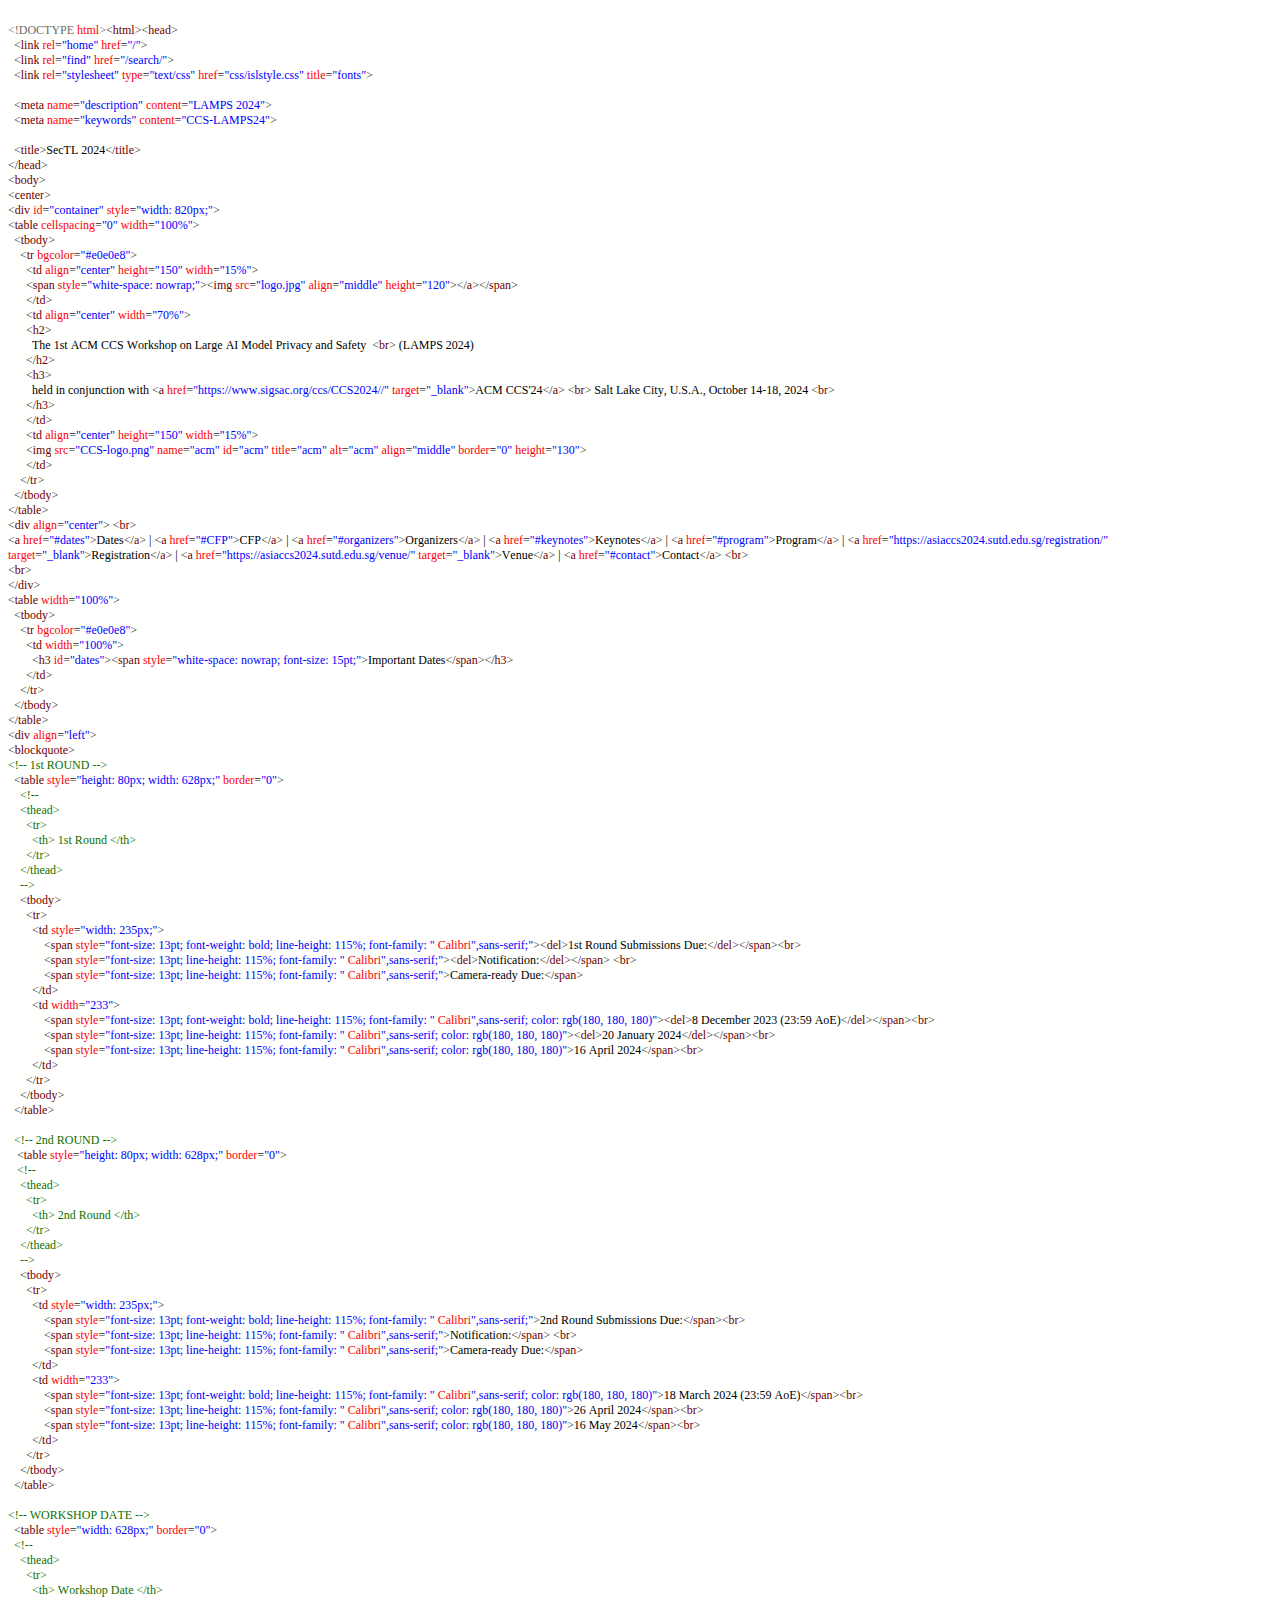
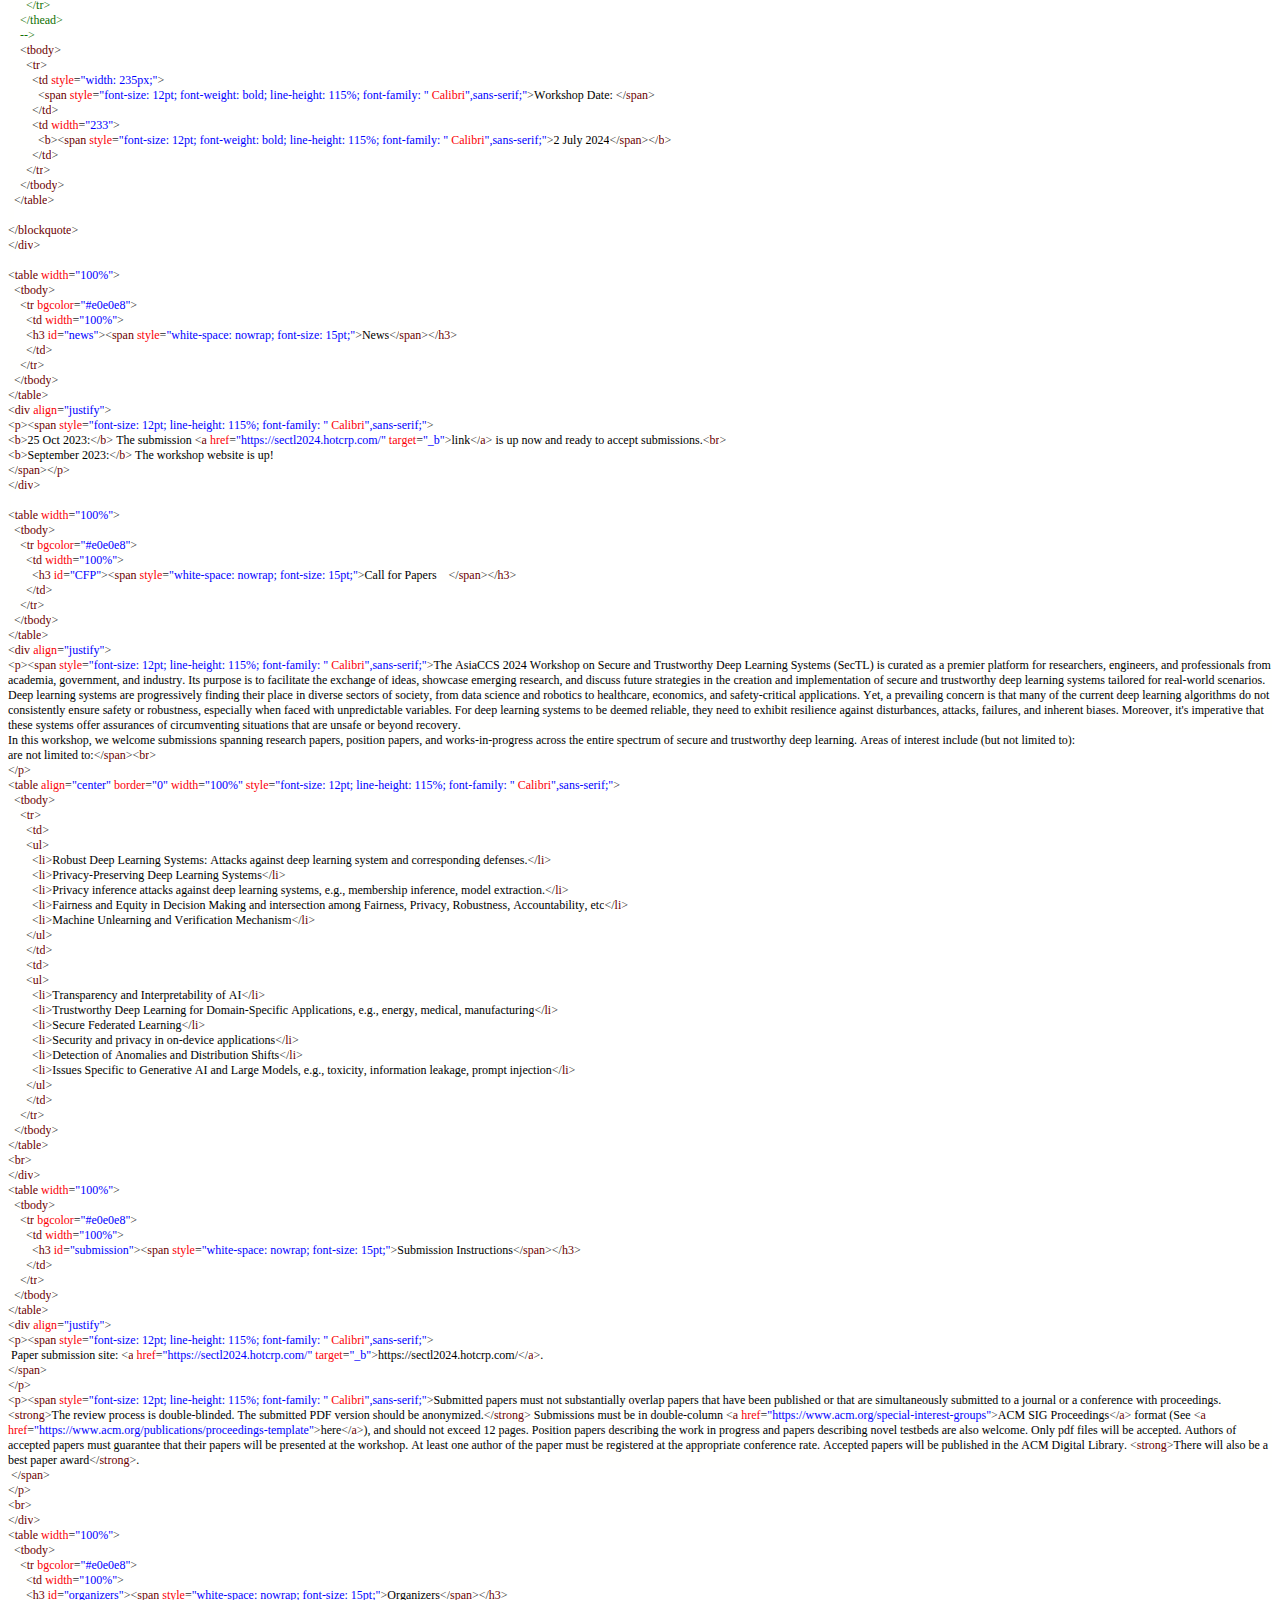
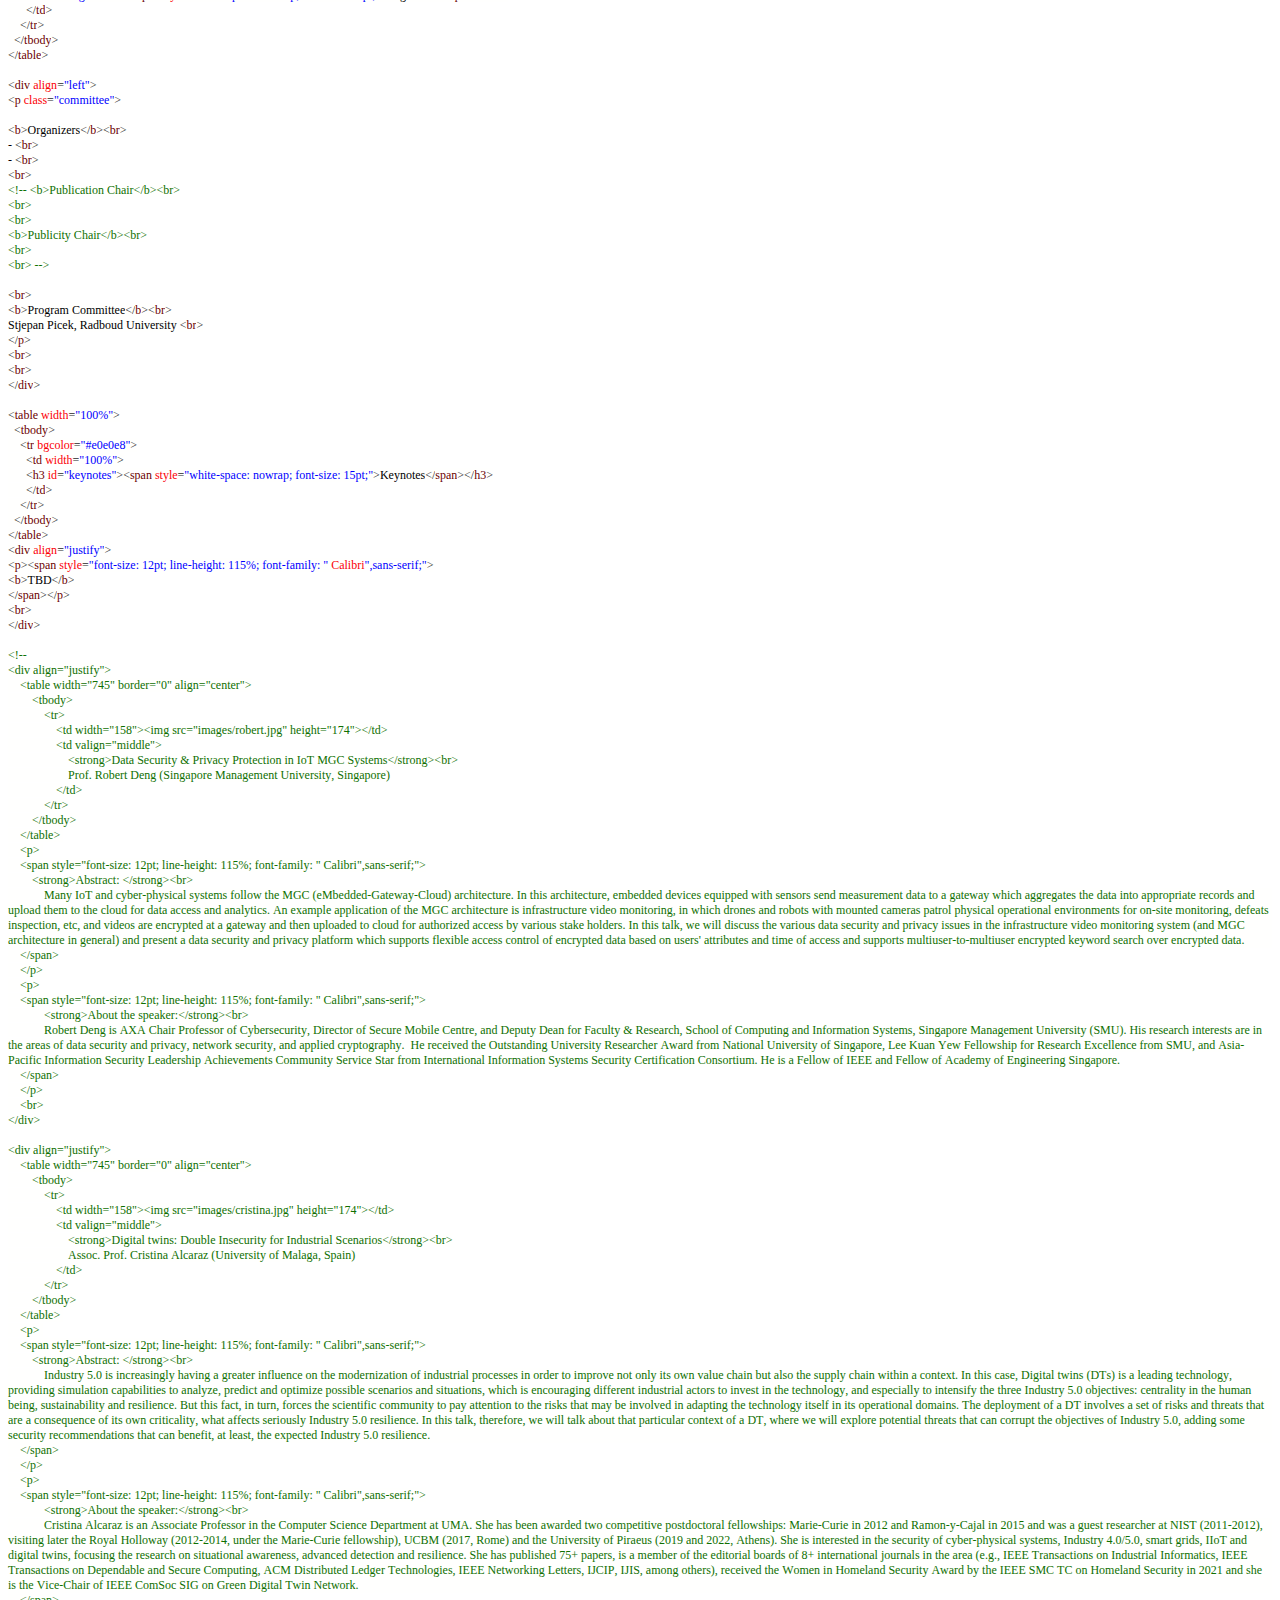
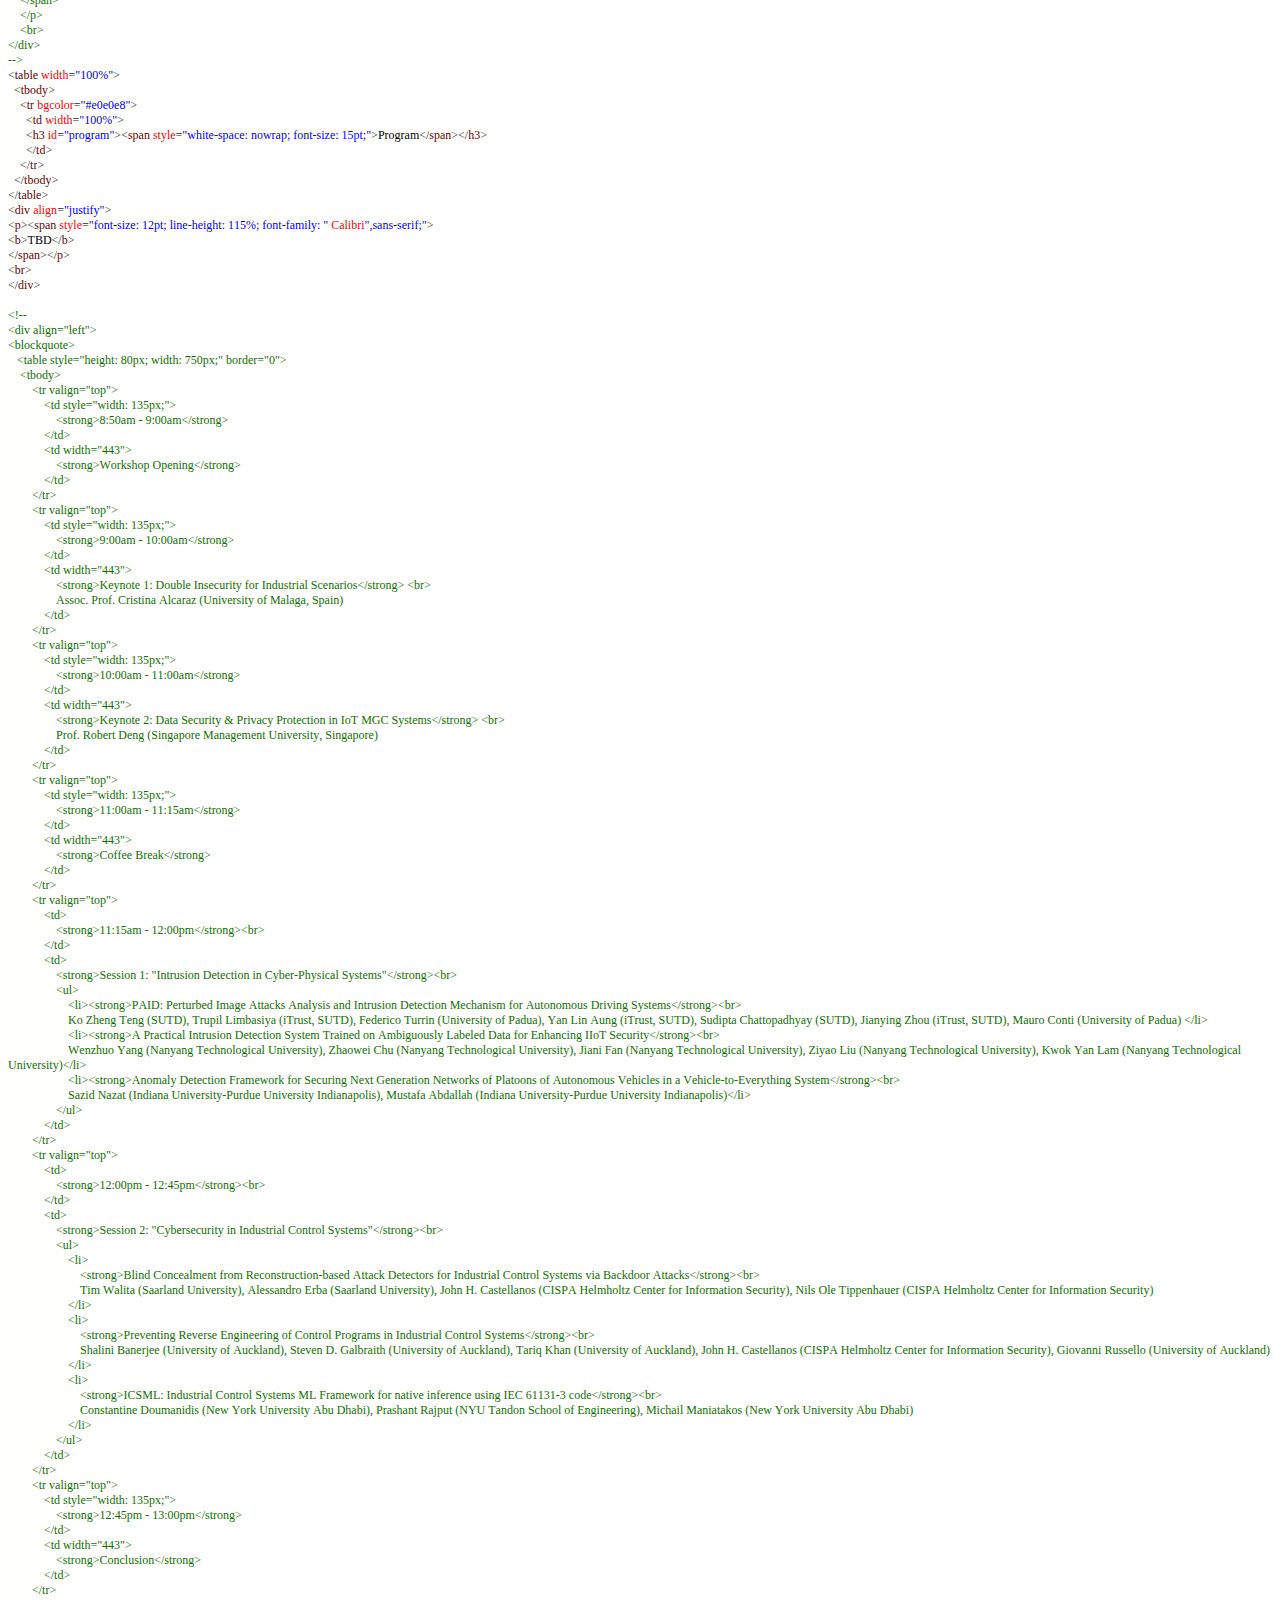
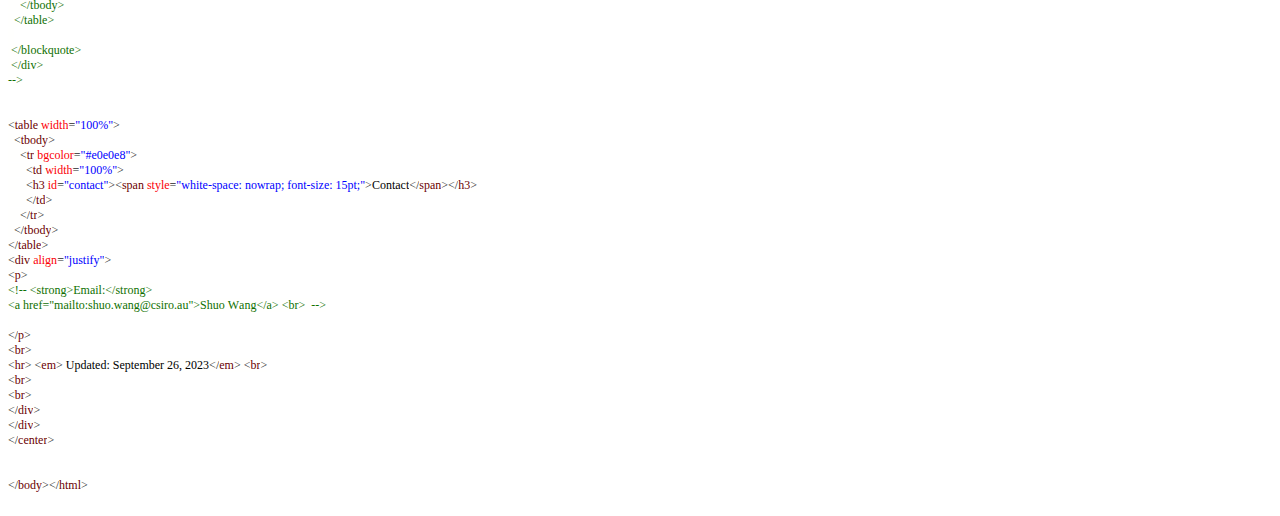
<file: index.html>
<!DOCTYPE html PUBLIC "-//W3C//DTD HTML 4.01//EN" "http://www.w3.org/TR/html4/strict.dtd">
<html>
<head>
  <meta http-equiv="Content-Type" content="text/html; charset=utf-8">
  <meta http-equiv="Content-Style-Type" content="text/css">
  <title></title>
  <meta name="Generator" content="Cocoa HTML Writer">
  <meta name="CocoaVersion" content="2487.5">
  <style type="text/css">
    p.p1 {margin: 0.0px 0.0px 0.0px 0.0px; font: 12.0px Menlo; -webkit-text-stroke: #000000; min-height: 14.0px}
    p.p2 {margin: 0.0px 0.0px 0.0px 0.0px; font: 12.0px Menlo; color: #6d6d6d; -webkit-text-stroke: #6d6d6d}
    p.p3 {margin: 0.0px 0.0px 0.0px 0.0px; font: 12.0px Menlo; color: #0000ff; -webkit-text-stroke: #0000ff}
    p.p4 {margin: 0.0px 0.0px 0.0px 0.0px; font: 12.0px Menlo; -webkit-text-stroke: #000000}
    p.p5 {margin: 0.0px 0.0px 0.0px 0.0px; font: 12.0px Menlo; color: #6b0001; -webkit-text-stroke: #6b0001}
    p.p6 {margin: 0.0px 0.0px 0.0px 0.0px; font: 12.0px Menlo; color: #fb0007; -webkit-text-stroke: #fb0007}
    p.p7 {margin: 0.0px 0.0px 0.0px 0.0px; font: 12.0px Menlo; color: #0f7001; -webkit-text-stroke: #0f7001}
    p.p8 {margin: 0.0px 0.0px 0.0px 0.0px; font: 12.0px Menlo; color: #2a2a2a; -webkit-text-stroke: #2a2a2a}
    p.p9 {margin: 0.0px 0.0px 0.0px 0.0px; font: 12.0px Menlo; -webkit-text-stroke: #000000; background-color: #fffffe}
    p.p10 {margin: 0.0px 0.0px 0.0px 0.0px; font: 12.0px Menlo; color: #0f7001; -webkit-text-stroke: #0f7001; background-color: #fffffe}
    p.p11 {margin: 0.0px 0.0px 0.0px 0.0px; font: 12.0px Menlo; color: #0f7001; -webkit-text-stroke: #0f7001; min-height: 14.0px}
    span.s1 {font-kerning: none}
    span.s2 {font-kerning: none; background-color: #fffffe}
    span.s3 {font-kerning: none; color: #fb0007; background-color: #fffffe; -webkit-text-stroke: 0px #fb0007}
    span.s4 {font-kerning: none; color: #2a2a2a; background-color: #fffffe; -webkit-text-stroke: 0px #2a2a2a}
    span.s5 {font-kerning: none; color: #6b0001; background-color: #fffffe; -webkit-text-stroke: 0px #6b0001}
    span.s6 {font-kerning: none; color: #000000; background-color: #fffffe; -webkit-text-stroke: 0px #000000}
    span.s7 {font-kerning: none; color: #0000ff; background-color: #fffffe; -webkit-text-stroke: 0px #0000ff}
    span.s8 {font-kerning: none; color: #0f7001; background-color: #fffffe; -webkit-text-stroke: 0px #0f7001}
    span.s9 {font-kerning: none; color: #2a2a2a; -webkit-text-stroke: 0px #2a2a2a}
    span.s10 {font-kerning: none; color: #6b0001; -webkit-text-stroke: 0px #6b0001}
    span.s11 {font-kerning: none; color: #fb0007; -webkit-text-stroke: 0px #fb0007}
    span.s12 {font-kerning: none; color: #0000ff; -webkit-text-stroke: 0px #0000ff}
  </style>
</head>
<body>
<p class="p1"><span class="s1"></span><br></p>
<p class="p2"><span class="s2">&lt;!DOCTYPE</span><span class="s3"> html</span><span class="s2">&gt;</span><span class="s4">&lt;</span><span class="s5">html</span><span class="s4">&gt;&lt;</span><span class="s5">head</span><span class="s4">&gt;</span></p>
<p class="p3"><span class="s6"><span class="Apple-converted-space">  </span></span><span class="s4">&lt;</span><span class="s5">link</span><span class="s6"> </span><span class="s3">rel</span><span class="s4">=</span><span class="s2">"home"</span><span class="s6"> </span><span class="s3">href</span><span class="s4">=</span><span class="s2">"/"</span><span class="s4">&gt;</span></p>
<p class="p3"><span class="s6"><span class="Apple-converted-space">  </span></span><span class="s4">&lt;</span><span class="s5">link</span><span class="s6"> </span><span class="s3">rel</span><span class="s4">=</span><span class="s2">"find"</span><span class="s6"> </span><span class="s3">href</span><span class="s4">=</span><span class="s2">"/search/"</span><span class="s4">&gt;</span></p>
<p class="p3"><span class="s6"><span class="Apple-converted-space">  </span></span><span class="s4">&lt;</span><span class="s5">link</span><span class="s6"> </span><span class="s3">rel</span><span class="s4">=</span><span class="s2">"stylesheet"</span><span class="s6"> </span><span class="s3">type</span><span class="s4">=</span><span class="s2">"text/css"</span><span class="s6"> </span><span class="s3">href</span><span class="s4">=</span><span class="s2">"css/islstyle.css"</span><span class="s6"> </span><span class="s3">title</span><span class="s4">=</span><span class="s2">"fonts"</span><span class="s4">&gt;</span></p>
<p class="p1"><span class="s2"><span class="Apple-converted-space">  </span></span></p>
<p class="p3"><span class="s6"><span class="Apple-converted-space">  </span></span><span class="s4">&lt;</span><span class="s5">meta</span><span class="s6"> </span><span class="s3">name</span><span class="s4">=</span><span class="s2">"description"</span><span class="s6"> </span><span class="s3">content</span><span class="s4">=</span><span class="s2">"LAMPS 2024"</span><span class="s4">&gt;</span></p>
<p class="p3"><span class="s6"><span class="Apple-converted-space">  </span></span><span class="s4">&lt;</span><span class="s5">meta</span><span class="s6"> </span><span class="s3">name</span><span class="s4">=</span><span class="s2">"keywords"</span><span class="s6"> </span><span class="s3">content</span><span class="s4">=</span><span class="s2">"CCS-LAMPS24"</span><span class="s4">&gt;</span></p>
<p class="p1"><span class="s2"><span class="Apple-converted-space">  </span></span></p>
<p class="p4"><span class="s2"><span class="Apple-converted-space">  </span></span><span class="s4">&lt;</span><span class="s5">title</span><span class="s4">&gt;</span><span class="s2">SecTL 2024</span><span class="s4">&lt;/</span><span class="s5">title</span><span class="s4">&gt;</span></p>
<p class="p5"><span class="s4">&lt;/</span><span class="s2">head</span><span class="s4">&gt;</span></p>
<p class="p5"><span class="s4">&lt;</span><span class="s2">body</span><span class="s4">&gt;</span></p>
<p class="p5"><span class="s4">&lt;</span><span class="s2">center</span><span class="s4">&gt;</span></p>
<p class="p3"><span class="s4">&lt;</span><span class="s5">div</span><span class="s6"> </span><span class="s3">id</span><span class="s4">=</span><span class="s2">"container"</span><span class="s6"> </span><span class="s3">style</span><span class="s4">=</span><span class="s2">"width: 820px;"</span><span class="s4">&gt;</span></p>
<p class="p6"><span class="s4">&lt;</span><span class="s5">table</span><span class="s6"> </span><span class="s2">cellspacing</span><span class="s4">=</span><span class="s7">"0"</span><span class="s6"> </span><span class="s2">width</span><span class="s4">=</span><span class="s7">"100%"</span><span class="s4">&gt;</span></p>
<p class="p5"><span class="s6"><span class="Apple-converted-space">  </span></span><span class="s4">&lt;</span><span class="s2">tbody</span><span class="s4">&gt;</span></p>
<p class="p3"><span class="s6"><span class="Apple-converted-space">    </span></span><span class="s4">&lt;</span><span class="s5">tr</span><span class="s6"> </span><span class="s3">bgcolor</span><span class="s4">=</span><span class="s2">"#e0e0e8"</span><span class="s4">&gt;</span></p>
<p class="p3"><span class="s6"><span class="Apple-converted-space">      </span></span><span class="s4">&lt;</span><span class="s5">td</span><span class="s6"> </span><span class="s3">align</span><span class="s4">=</span><span class="s2">"center"</span><span class="s6"> </span><span class="s3">height</span><span class="s4">=</span><span class="s2">"150"</span><span class="s6"> </span><span class="s3">width</span><span class="s4">=</span><span class="s2">"15%"</span><span class="s4">&gt;</span></p>
<p class="p3"><span class="s6"><span class="Apple-converted-space">      </span></span><span class="s4">&lt;</span><span class="s5">span</span><span class="s6"> </span><span class="s3">style</span><span class="s4">=</span><span class="s2">"white-space: nowrap;"</span><span class="s4">&gt;&lt;</span><span class="s5">img</span><span class="s6"> </span><span class="s3">src</span><span class="s4">=</span><span class="s2">"logo.jpg"</span><span class="s6"> </span><span class="s3">align</span><span class="s4">=</span><span class="s2">"middle"</span><span class="s6"> </span><span class="s3">height</span><span class="s4">=</span><span class="s2">"120"</span><span class="s4">&gt;&lt;/</span><span class="s5">a</span><span class="s4">&gt;&lt;/</span><span class="s5">span</span><span class="s4">&gt;</span></p>
<p class="p4"><span class="s2"><span class="Apple-converted-space">      </span></span><span class="s4">&lt;/</span><span class="s5">td</span><span class="s4">&gt;</span></p>
<p class="p3"><span class="s6"><span class="Apple-converted-space">      </span></span><span class="s4">&lt;</span><span class="s5">td</span><span class="s6"> </span><span class="s3">align</span><span class="s4">=</span><span class="s2">"center"</span><span class="s6"> </span><span class="s3">width</span><span class="s4">=</span><span class="s2">"70%"</span><span class="s4">&gt;</span></p>
<p class="p4"><span class="s2"><span class="Apple-converted-space">      </span></span><span class="s4">&lt;</span><span class="s5">h2</span><span class="s4">&gt;</span></p>
<p class="p4"><span class="s2"><span class="Apple-converted-space">        </span>The 1st ACM CCS Workshop on Large AI Model Privacy and Safety<span class="Apple-converted-space">  </span></span><span class="s4">&lt;</span><span class="s5">br</span><span class="s4">&gt;</span><span class="s2"> (LAMPS 2024)</span></p>
<p class="p4"><span class="s2"><span class="Apple-converted-space">      </span></span><span class="s4">&lt;/</span><span class="s5">h2</span><span class="s4">&gt;</span></p>
<p class="p4"><span class="s2"><span class="Apple-converted-space">      </span></span><span class="s4">&lt;</span><span class="s5">h3</span><span class="s4">&gt;</span></p>
<p class="p4"><span class="s2"><span class="Apple-converted-space">        </span>held in conjunction with </span><span class="s4">&lt;</span><span class="s5">a</span><span class="s2"> </span><span class="s3">href</span><span class="s4">=</span><span class="s7">"https://www.sigsac.org/ccs/CCS2024//"</span><span class="s2"> </span><span class="s3">target</span><span class="s4">=</span><span class="s7">"_blank"</span><span class="s4">&gt;</span><span class="s2">ACM CCS'24</span><span class="s4">&lt;/</span><span class="s5">a</span><span class="s4">&gt;</span><span class="s2"> </span><span class="s4">&lt;</span><span class="s5">br</span><span class="s4">&gt;</span><span class="s2"> Salt Lake City, U.S.A., October 14-18, 2024 </span><span class="s4">&lt;</span><span class="s5">br</span><span class="s4">&gt;</span></p>
<p class="p4"><span class="s2"><span class="Apple-converted-space">      </span></span><span class="s4">&lt;/</span><span class="s5">h3</span><span class="s4">&gt;</span></p>
<p class="p4"><span class="s2"><span class="Apple-converted-space">      </span></span><span class="s4">&lt;/</span><span class="s5">td</span><span class="s4">&gt;</span></p>
<p class="p3"><span class="s6"><span class="Apple-converted-space">      </span></span><span class="s4">&lt;</span><span class="s5">td</span><span class="s6"> </span><span class="s3">align</span><span class="s4">=</span><span class="s2">"center"</span><span class="s6"> </span><span class="s3">height</span><span class="s4">=</span><span class="s2">"150"</span><span class="s6"> </span><span class="s3">width</span><span class="s4">=</span><span class="s2">"15%"</span><span class="s4">&gt;</span></p>
<p class="p3"><span class="s6"><span class="Apple-converted-space">      </span></span><span class="s4">&lt;</span><span class="s5">img</span><span class="s6"> </span><span class="s3">src</span><span class="s4">=</span><span class="s2">"CCS-logo.png"</span><span class="s6"> </span><span class="s3">name</span><span class="s4">=</span><span class="s2">"acm"</span><span class="s6"> </span><span class="s3">id</span><span class="s4">=</span><span class="s2">"acm"</span><span class="s6"> </span><span class="s3">title</span><span class="s4">=</span><span class="s2">"acm"</span><span class="s6"> </span><span class="s3">alt</span><span class="s4">=</span><span class="s2">"acm"</span><span class="s6"> </span><span class="s3">align</span><span class="s4">=</span><span class="s2">"middle"</span><span class="s6"> </span><span class="s3">border</span><span class="s4">=</span><span class="s2">"0"</span><span class="s6"> </span><span class="s3">height</span><span class="s4">=</span><span class="s2">"130"</span><span class="s4">&gt;</span></p>
<p class="p4"><span class="s2"><span class="Apple-converted-space">      </span></span><span class="s4">&lt;/</span><span class="s5">td</span><span class="s4">&gt;</span></p>
<p class="p4"><span class="s2"><span class="Apple-converted-space">    </span></span><span class="s4">&lt;/</span><span class="s5">tr</span><span class="s4">&gt;</span></p>
<p class="p5"><span class="s6"><span class="Apple-converted-space">  </span></span><span class="s4">&lt;/</span><span class="s2">tbody</span><span class="s4">&gt;</span></p>
<p class="p5"><span class="s4">&lt;/</span><span class="s2">table</span><span class="s4">&gt;</span></p>
<p class="p3"><span class="s4">&lt;</span><span class="s5">div</span><span class="s6"> </span><span class="s3">align</span><span class="s4">=</span><span class="s2">"center"</span><span class="s4">&gt;</span><span class="s6"> </span><span class="s4">&lt;</span><span class="s5">br</span><span class="s4">&gt;</span></p>
<p class="p3"><span class="s4">&lt;</span><span class="s5">a</span><span class="s6"> </span><span class="s3">href</span><span class="s4">=</span><span class="s2">"#dates"</span><span class="s4">&gt;</span><span class="s6">Dates</span><span class="s4">&lt;/</span><span class="s5">a</span><span class="s4">&gt;</span><span class="s6"> | </span><span class="s4">&lt;</span><span class="s5">a</span><span class="s6"> </span><span class="s3">href</span><span class="s4">=</span><span class="s2">"#CFP"</span><span class="s4">&gt;</span><span class="s6">CFP</span><span class="s4">&lt;/</span><span class="s5">a</span><span class="s4">&gt;</span><span class="s6"> | </span><span class="s4">&lt;</span><span class="s5">a</span><span class="s6"> </span><span class="s3">href</span><span class="s4">=</span><span class="s2">"#organizers"</span><span class="s4">&gt;</span><span class="s6">Organizers</span><span class="s4">&lt;/</span><span class="s5">a</span><span class="s4">&gt;</span><span class="s6"> | </span><span class="s4">&lt;</span><span class="s5">a</span><span class="s6"> </span><span class="s3">href</span><span class="s4">=</span><span class="s2">"#keynotes"</span><span class="s4">&gt;</span><span class="s6">Keynotes</span><span class="s4">&lt;/</span><span class="s5">a</span><span class="s4">&gt;</span><span class="s6"> | </span><span class="s4">&lt;</span><span class="s5">a</span><span class="s6"> </span><span class="s3">href</span><span class="s4">=</span><span class="s2">"#program"</span><span class="s4">&gt;</span><span class="s6">Program</span><span class="s4">&lt;/</span><span class="s5">a</span><span class="s4">&gt;</span><span class="s6"> | </span><span class="s4">&lt;</span><span class="s5">a</span><span class="s6"> </span><span class="s3">href</span><span class="s4">=</span><span class="s2">"https://asiaccs2024.sutd.edu.sg/registration/"</span><span class="s6"> </span><span class="s3">target</span><span class="s4">=</span><span class="s2">"_blank"</span><span class="s4">&gt;</span><span class="s6">Registration</span><span class="s4">&lt;/</span><span class="s5">a</span><span class="s4">&gt;</span><span class="s6"> | </span><span class="s4">&lt;</span><span class="s5">a</span><span class="s6"> </span><span class="s3">href</span><span class="s4">=</span><span class="s2">"https://asiaccs2024.sutd.edu.sg/venue/"</span><span class="s6"> </span><span class="s3">target</span><span class="s4">=</span><span class="s2">"_blank"</span><span class="s4">&gt;</span><span class="s6">Venue</span><span class="s4">&lt;/</span><span class="s5">a</span><span class="s4">&gt;</span><span class="s6"> | </span><span class="s4">&lt;</span><span class="s5">a</span><span class="s6"> </span><span class="s3">href</span><span class="s4">=</span><span class="s2">"#contact"</span><span class="s4">&gt;</span><span class="s6">Contact</span><span class="s4">&lt;/</span><span class="s5">a</span><span class="s4">&gt;</span><span class="s6"> </span><span class="s4">&lt;</span><span class="s5">br</span><span class="s4">&gt;</span></p>
<p class="p5"><span class="s4">&lt;</span><span class="s2">br</span><span class="s4">&gt;</span></p>
<p class="p5"><span class="s4">&lt;/</span><span class="s2">div</span><span class="s4">&gt;</span></p>
<p class="p3"><span class="s4">&lt;</span><span class="s5">table</span><span class="s6"> </span><span class="s3">width</span><span class="s4">=</span><span class="s2">"100%"</span><span class="s4">&gt;</span></p>
<p class="p5"><span class="s6"><span class="Apple-converted-space">  </span></span><span class="s4">&lt;</span><span class="s2">tbody</span><span class="s4">&gt;</span></p>
<p class="p3"><span class="s6"><span class="Apple-converted-space">    </span></span><span class="s4">&lt;</span><span class="s5">tr</span><span class="s6"> </span><span class="s3">bgcolor</span><span class="s4">=</span><span class="s2">"#e0e0e8"</span><span class="s4">&gt;</span></p>
<p class="p4"><span class="s2"><span class="Apple-converted-space">      </span></span><span class="s4">&lt;</span><span class="s5">td</span><span class="s2"> </span><span class="s3">width</span><span class="s4">=</span><span class="s7">"100%"</span><span class="s4">&gt;</span></p>
<p class="p3"><span class="s6"><span class="Apple-converted-space">        </span></span><span class="s4">&lt;</span><span class="s5">h3</span><span class="s6"> </span><span class="s3">id</span><span class="s4">=</span><span class="s2">"dates"</span><span class="s4">&gt;&lt;</span><span class="s5">span</span><span class="s6"> </span><span class="s3">style</span><span class="s4">=</span><span class="s2">"white-space: nowrap; font-size: 15pt;"</span><span class="s4">&gt;</span><span class="s6">Important Dates</span><span class="s4">&lt;/</span><span class="s5">span</span><span class="s4">&gt;&lt;/</span><span class="s5">h3</span><span class="s4">&gt;</span></p>
<p class="p4"><span class="s2"><span class="Apple-converted-space">      </span></span><span class="s4">&lt;/</span><span class="s5">td</span><span class="s4">&gt;</span></p>
<p class="p4"><span class="s2"><span class="Apple-converted-space">    </span></span><span class="s4">&lt;/</span><span class="s5">tr</span><span class="s4">&gt;</span></p>
<p class="p5"><span class="s6"><span class="Apple-converted-space">  </span></span><span class="s4">&lt;/</span><span class="s2">tbody</span><span class="s4">&gt;</span></p>
<p class="p5"><span class="s4">&lt;/</span><span class="s2">table</span><span class="s4">&gt;</span></p>
<p class="p3"><span class="s4">&lt;</span><span class="s5">div</span><span class="s6"> </span><span class="s3">align</span><span class="s4">=</span><span class="s2">"left"</span><span class="s4">&gt;</span></p>
<p class="p5"><span class="s4">&lt;</span><span class="s2">blockquote</span><span class="s4">&gt;</span></p>
<p class="p7"><span class="s2">&lt;!-- 1st ROUND --&gt;</span></p>
<p class="p3"><span class="s6"><span class="Apple-converted-space">  </span></span><span class="s4">&lt;</span><span class="s5">table</span><span class="s6"> </span><span class="s3">style</span><span class="s4">=</span><span class="s2">"height: 80px; width: 628px;"</span><span class="s6"> </span><span class="s3">border</span><span class="s4">=</span><span class="s2">"0"</span><span class="s4">&gt;</span></p>
<p class="p4"><span class="s2"><span class="Apple-converted-space">    </span></span><span class="s8">&lt;!--</span></p>
<p class="p7"><span class="s2"><span class="Apple-converted-space">    </span>&lt;thead&gt;</span></p>
<p class="p7"><span class="s2"><span class="Apple-converted-space">      </span>&lt;tr&gt;</span></p>
<p class="p7"><span class="s2"><span class="Apple-converted-space">        </span>&lt;th&gt; 1st Round &lt;/th&gt;</span></p>
<p class="p7"><span class="s2"><span class="Apple-converted-space">      </span>&lt;/tr&gt;</span></p>
<p class="p7"><span class="s2"><span class="Apple-converted-space">    </span>&lt;/thead&gt;</span></p>
<p class="p7"><span class="s2"><span class="Apple-converted-space">    </span>--&gt;</span></p>
<p class="p5"><span class="s6"><span class="Apple-converted-space">    </span></span><span class="s4">&lt;</span><span class="s2">tbody</span><span class="s4">&gt;</span></p>
<p class="p4"><span class="s2"><span class="Apple-converted-space">      </span></span><span class="s4">&lt;</span><span class="s5">tr</span><span class="s4">&gt;</span><span class="s2"><span class="Apple-converted-space"> </span></span></p>
<p class="p3"><span class="s6"><span class="Apple-converted-space">        </span></span><span class="s4">&lt;</span><span class="s5">td</span><span class="s6"> </span><span class="s3">style</span><span class="s4">=</span><span class="s2">"width: 235px;"</span><span class="s4">&gt;</span></p>
<p class="p3"><span class="s6"><span class="Apple-converted-space">            </span></span><span class="s4">&lt;</span><span class="s5">span</span><span class="s6"> </span><span class="s3">style</span><span class="s4">=</span><span class="s2">"font-size: 13pt; font-weight: bold; line-height: 115%; font-family: "</span><span class="s6"> </span><span class="s3">Calibri</span><span class="s2">",sans-serif;"</span><span class="s4">&gt;&lt;</span><span class="s5">del</span><span class="s4">&gt;</span><span class="s6">1st Round Submissions Due:</span><span class="s4">&lt;/</span><span class="s5">del</span><span class="s4">&gt;&lt;/</span><span class="s5">span</span><span class="s4">&gt;&lt;</span><span class="s5">br</span><span class="s4">&gt;</span></p>
<p class="p3"><span class="s6"><span class="Apple-converted-space">            </span></span><span class="s4">&lt;</span><span class="s5">span</span><span class="s6"> </span><span class="s3">style</span><span class="s4">=</span><span class="s2">"font-size: 13pt; line-height: 115%; font-family: "</span><span class="s6"> </span><span class="s3">Calibri</span><span class="s2">",sans-serif;"</span><span class="s4">&gt;&lt;</span><span class="s5">del</span><span class="s4">&gt;</span><span class="s6">Notification:</span><span class="s4">&lt;/</span><span class="s5">del</span><span class="s4">&gt;&lt;/</span><span class="s5">span</span><span class="s4">&gt;</span><span class="s6"> </span><span class="s4">&lt;</span><span class="s5">br</span><span class="s4">&gt;</span></p>
<p class="p3"><span class="s6"><span class="Apple-converted-space">            </span></span><span class="s4">&lt;</span><span class="s5">span</span><span class="s6"> </span><span class="s3">style</span><span class="s4">=</span><span class="s2">"font-size: 13pt; line-height: 115%; font-family: "</span><span class="s6"> </span><span class="s3">Calibri</span><span class="s2">",sans-serif;"</span><span class="s4">&gt;</span><span class="s6">Camera-ready Due:</span><span class="s4">&lt;/</span><span class="s5">span</span><span class="s4">&gt;</span></p>
<p class="p4"><span class="s2"><span class="Apple-converted-space">        </span></span><span class="s4">&lt;/</span><span class="s5">td</span><span class="s4">&gt;</span></p>
<p class="p4"><span class="s2"><span class="Apple-converted-space">        </span></span><span class="s4">&lt;</span><span class="s5">td</span><span class="s2"> </span><span class="s3">width</span><span class="s4">=</span><span class="s7">"233"</span><span class="s4">&gt;</span></p>
<p class="p3"><span class="s6"><span class="Apple-converted-space">            </span></span><span class="s4">&lt;</span><span class="s5">span</span><span class="s6"> </span><span class="s3">style</span><span class="s4">=</span><span class="s2">"font-size: 13pt; font-weight: bold; line-height: 115%; font-family: "</span><span class="s6"> </span><span class="s3">Calibri</span><span class="s2">",sans-serif; color: rgb(180, 180, 180)"</span><span class="s4">&gt;&lt;</span><span class="s5">del</span><span class="s4">&gt;</span><span class="s6">8 December 2023 (23:59 AoE)</span><span class="s4">&lt;/</span><span class="s5">del</span><span class="s4">&gt;&lt;/</span><span class="s5">span</span><span class="s4">&gt;&lt;</span><span class="s5">br</span><span class="s4">&gt;</span></p>
<p class="p3"><span class="s6"><span class="Apple-converted-space">            </span></span><span class="s4">&lt;</span><span class="s5">span</span><span class="s6"> </span><span class="s3">style</span><span class="s4">=</span><span class="s2">"font-size: 13pt; line-height: 115%; font-family: "</span><span class="s6"> </span><span class="s3">Calibri</span><span class="s2">",sans-serif; color: rgb(180, 180, 180)"</span><span class="s4">&gt;&lt;</span><span class="s5">del</span><span class="s4">&gt;</span><span class="s6">20 January 2024</span><span class="s4">&lt;/</span><span class="s5">del</span><span class="s4">&gt;&lt;/</span><span class="s5">span</span><span class="s4">&gt;&lt;</span><span class="s5">br</span><span class="s4">&gt;</span></p>
<p class="p3"><span class="s6"><span class="Apple-converted-space">            </span></span><span class="s4">&lt;</span><span class="s5">span</span><span class="s6"> </span><span class="s3">style</span><span class="s4">=</span><span class="s2">"font-size: 13pt; line-height: 115%; font-family: "</span><span class="s6"> </span><span class="s3">Calibri</span><span class="s2">",sans-serif; color: rgb(180, 180, 180)"</span><span class="s4">&gt;</span><span class="s6">16 April 2024</span><span class="s4">&lt;/</span><span class="s5">span</span><span class="s4">&gt;&lt;</span><span class="s5">br</span><span class="s4">&gt;</span></p>
<p class="p4"><span class="s2"><span class="Apple-converted-space">        </span></span><span class="s4">&lt;/</span><span class="s5">td</span><span class="s4">&gt;</span></p>
<p class="p4"><span class="s2"><span class="Apple-converted-space">      </span></span><span class="s4">&lt;/</span><span class="s5">tr</span><span class="s4">&gt;</span></p>
<p class="p5"><span class="s6"><span class="Apple-converted-space">    </span></span><span class="s4">&lt;/</span><span class="s2">tbody</span><span class="s4">&gt;</span></p>
<p class="p5"><span class="s6"><span class="Apple-converted-space">  </span></span><span class="s4">&lt;/</span><span class="s2">table</span><span class="s4">&gt;</span></p>
<p class="p1"><span class="s2"><span class="Apple-converted-space">  </span></span></p>
<p class="p7"><span class="s6"><span class="Apple-converted-space">  </span></span><span class="s2">&lt;!-- 2nd ROUND --&gt;</span></p>
<p class="p3"><span class="s6"><span class="Apple-converted-space">   </span></span><span class="s4">&lt;</span><span class="s5">table</span><span class="s6"> </span><span class="s3">style</span><span class="s4">=</span><span class="s2">"height: 80px; width: 628px;"</span><span class="s6"> </span><span class="s3">border</span><span class="s4">=</span><span class="s2">"0"</span><span class="s4">&gt;</span></p>
<p class="p7"><span class="s6"><span class="Apple-converted-space">   </span></span><span class="s2">&lt;!--</span></p>
<p class="p7"><span class="s2"><span class="Apple-converted-space">    </span>&lt;thead&gt;</span></p>
<p class="p7"><span class="s2"><span class="Apple-converted-space">      </span>&lt;tr&gt;</span></p>
<p class="p7"><span class="s2"><span class="Apple-converted-space">        </span>&lt;th&gt; 2nd Round &lt;/th&gt;</span></p>
<p class="p7"><span class="s2"><span class="Apple-converted-space">      </span>&lt;/tr&gt;</span></p>
<p class="p7"><span class="s2"><span class="Apple-converted-space">    </span>&lt;/thead&gt;</span></p>
<p class="p7"><span class="s2"><span class="Apple-converted-space">    </span>--&gt;</span></p>
<p class="p5"><span class="s6"><span class="Apple-converted-space">    </span></span><span class="s4">&lt;</span><span class="s2">tbody</span><span class="s4">&gt;</span></p>
<p class="p4"><span class="s2"><span class="Apple-converted-space">      </span></span><span class="s4">&lt;</span><span class="s5">tr</span><span class="s4">&gt;</span><span class="s2"><span class="Apple-converted-space"> </span></span></p>
<p class="p3"><span class="s6"><span class="Apple-converted-space">        </span></span><span class="s4">&lt;</span><span class="s5">td</span><span class="s6"> </span><span class="s3">style</span><span class="s4">=</span><span class="s2">"width: 235px;"</span><span class="s4">&gt;</span></p>
<p class="p3"><span class="s6"><span class="Apple-converted-space">            </span></span><span class="s4">&lt;</span><span class="s5">span</span><span class="s6"> </span><span class="s3">style</span><span class="s4">=</span><span class="s2">"font-size: 13pt; font-weight: bold; line-height: 115%; font-family: "</span><span class="s6"> </span><span class="s3">Calibri</span><span class="s2">",sans-serif;"</span><span class="s4">&gt;</span><span class="s6">2nd Round Submissions Due:</span><span class="s4">&lt;/</span><span class="s5">span</span><span class="s4">&gt;&lt;</span><span class="s5">br</span><span class="s4">&gt;</span></p>
<p class="p3"><span class="s6"><span class="Apple-converted-space">            </span></span><span class="s4">&lt;</span><span class="s5">span</span><span class="s6"> </span><span class="s3">style</span><span class="s4">=</span><span class="s2">"font-size: 13pt; line-height: 115%; font-family: "</span><span class="s6"> </span><span class="s3">Calibri</span><span class="s2">",sans-serif;"</span><span class="s4">&gt;</span><span class="s6">Notification:</span><span class="s4">&lt;/</span><span class="s5">span</span><span class="s4">&gt;</span><span class="s6"> </span><span class="s4">&lt;</span><span class="s5">br</span><span class="s4">&gt;</span></p>
<p class="p3"><span class="s6"><span class="Apple-converted-space">            </span></span><span class="s4">&lt;</span><span class="s5">span</span><span class="s6"> </span><span class="s3">style</span><span class="s4">=</span><span class="s2">"font-size: 13pt; line-height: 115%; font-family: "</span><span class="s6"> </span><span class="s3">Calibri</span><span class="s2">",sans-serif;"</span><span class="s4">&gt;</span><span class="s6">Camera-ready Due:</span><span class="s4">&lt;/</span><span class="s5">span</span><span class="s4">&gt;</span></p>
<p class="p4"><span class="s2"><span class="Apple-converted-space">        </span></span><span class="s4">&lt;/</span><span class="s5">td</span><span class="s4">&gt;</span></p>
<p class="p4"><span class="s2"><span class="Apple-converted-space">        </span></span><span class="s4">&lt;</span><span class="s5">td</span><span class="s2"> </span><span class="s3">width</span><span class="s4">=</span><span class="s7">"233"</span><span class="s4">&gt;</span></p>
<p class="p3"><span class="s6"><span class="Apple-converted-space">            </span></span><span class="s4">&lt;</span><span class="s5">span</span><span class="s6"> </span><span class="s3">style</span><span class="s4">=</span><span class="s2">"font-size: 13pt; font-weight: bold; line-height: 115%; font-family: "</span><span class="s6"> </span><span class="s3">Calibri</span><span class="s2">",sans-serif; color: rgb(180, 180, 180)"</span><span class="s4">&gt;</span><span class="s6">18 March 2024 (23:59 AoE)</span><span class="s4">&lt;/</span><span class="s5">span</span><span class="s4">&gt;&lt;</span><span class="s5">br</span><span class="s4">&gt;</span></p>
<p class="p3"><span class="s6"><span class="Apple-converted-space">            </span></span><span class="s4">&lt;</span><span class="s5">span</span><span class="s6"> </span><span class="s3">style</span><span class="s4">=</span><span class="s2">"font-size: 13pt; line-height: 115%; font-family: "</span><span class="s6"> </span><span class="s3">Calibri</span><span class="s2">",sans-serif; color: rgb(180, 180, 180)"</span><span class="s4">&gt;</span><span class="s6">26 April 2024</span><span class="s4">&lt;/</span><span class="s5">span</span><span class="s4">&gt;&lt;</span><span class="s5">br</span><span class="s4">&gt;</span></p>
<p class="p3"><span class="s6"><span class="Apple-converted-space">            </span></span><span class="s4">&lt;</span><span class="s5">span</span><span class="s6"> </span><span class="s3">style</span><span class="s4">=</span><span class="s2">"font-size: 13pt; line-height: 115%; font-family: "</span><span class="s6"> </span><span class="s3">Calibri</span><span class="s2">",sans-serif; color: rgb(180, 180, 180)"</span><span class="s4">&gt;</span><span class="s6">16 May 2024</span><span class="s4">&lt;/</span><span class="s5">span</span><span class="s4">&gt;&lt;</span><span class="s5">br</span><span class="s4">&gt;</span></p>
<p class="p4"><span class="s2"><span class="Apple-converted-space">        </span></span><span class="s4">&lt;/</span><span class="s5">td</span><span class="s4">&gt;</span></p>
<p class="p4"><span class="s2"><span class="Apple-converted-space">      </span></span><span class="s4">&lt;/</span><span class="s5">tr</span><span class="s4">&gt;</span></p>
<p class="p5"><span class="s6"><span class="Apple-converted-space">    </span></span><span class="s4">&lt;/</span><span class="s2">tbody</span><span class="s4">&gt;</span></p>
<p class="p5"><span class="s6"><span class="Apple-converted-space">  </span></span><span class="s4">&lt;/</span><span class="s2">table</span><span class="s4">&gt;</span></p>
<p class="p1"><span class="s1"></span><br></p>
<p class="p7"><span class="s2">&lt;!-- WORKSHOP DATE --&gt;</span></p>
<p class="p3"><span class="s6"><span class="Apple-converted-space">  </span></span><span class="s4">&lt;</span><span class="s5">table</span><span class="s6"> </span><span class="s3">style</span><span class="s4">=</span><span class="s2">"width: 628px;"</span><span class="s6"> </span><span class="s3">border</span><span class="s4">=</span><span class="s2">"0"</span><span class="s4">&gt;</span></p>
<p class="p7"><span class="s6"><span class="Apple-converted-space">  </span></span><span class="s2">&lt;!--</span></p>
<p class="p7"><span class="s2"><span class="Apple-converted-space">    </span>&lt;thead&gt;</span></p>
<p class="p7"><span class="s2"><span class="Apple-converted-space">      </span>&lt;tr&gt;</span></p>
<p class="p7"><span class="s2"><span class="Apple-converted-space">        </span>&lt;th&gt; Workshop Date &lt;/th&gt;</span></p>
<p class="p7"><span class="s2"><span class="Apple-converted-space">      </span>&lt;/tr&gt;</span></p>
<p class="p7"><span class="s2"><span class="Apple-converted-space">    </span>&lt;/thead&gt;</span></p>
<p class="p7"><span class="s2"><span class="Apple-converted-space">    </span>--&gt;</span></p>
<p class="p5"><span class="s6"><span class="Apple-converted-space">    </span></span><span class="s4">&lt;</span><span class="s2">tbody</span><span class="s4">&gt;</span></p>
<p class="p4"><span class="s2"><span class="Apple-converted-space">      </span></span><span class="s4">&lt;</span><span class="s5">tr</span><span class="s4">&gt;</span><span class="s2"><span class="Apple-converted-space"> </span></span></p>
<p class="p3"><span class="s6"><span class="Apple-converted-space">        </span></span><span class="s4">&lt;</span><span class="s5">td</span><span class="s6"> </span><span class="s3">style</span><span class="s4">=</span><span class="s2">"width: 235px;"</span><span class="s4">&gt;</span></p>
<p class="p3"><span class="s6"><span class="Apple-converted-space">          </span></span><span class="s4">&lt;</span><span class="s5">span</span><span class="s6"> </span><span class="s3">style</span><span class="s4">=</span><span class="s2">"font-size: 12pt; font-weight: bold; line-height: 115%; font-family: "</span><span class="s6"> </span><span class="s3">Calibri</span><span class="s2">",sans-serif;"</span><span class="s4">&gt;</span><span class="s6">Workshop Date: </span><span class="s4">&lt;/</span><span class="s5">span</span><span class="s4">&gt;</span></p>
<p class="p4"><span class="s2"><span class="Apple-converted-space">        </span></span><span class="s4">&lt;/</span><span class="s5">td</span><span class="s4">&gt;</span></p>
<p class="p4"><span class="s2"><span class="Apple-converted-space">        </span></span><span class="s4">&lt;</span><span class="s5">td</span><span class="s2"> </span><span class="s3">width</span><span class="s4">=</span><span class="s7">"233"</span><span class="s4">&gt;</span></p>
<p class="p3"><span class="s6"><span class="Apple-converted-space">          </span></span><span class="s4">&lt;</span><span class="s5">b</span><span class="s4">&gt;&lt;</span><span class="s5">span</span><span class="s6"> </span><span class="s3">style</span><span class="s4">=</span><span class="s2">"font-size: 12pt; font-weight: bold; line-height: 115%; font-family: "</span><span class="s6"> </span><span class="s3">Calibri</span><span class="s2">",sans-serif;"</span><span class="s4">&gt;</span><span class="s6">2 July 2024</span><span class="s4">&lt;/</span><span class="s5">span</span><span class="s4">&gt;&lt;/</span><span class="s5">b</span><span class="s4">&gt;</span></p>
<p class="p4"><span class="s2"><span class="Apple-converted-space">        </span></span><span class="s4">&lt;/</span><span class="s5">td</span><span class="s4">&gt;</span></p>
<p class="p4"><span class="s2"><span class="Apple-converted-space">      </span></span><span class="s4">&lt;/</span><span class="s5">tr</span><span class="s4">&gt;</span></p>
<p class="p5"><span class="s6"><span class="Apple-converted-space">    </span></span><span class="s4">&lt;/</span><span class="s2">tbody</span><span class="s4">&gt;</span></p>
<p class="p5"><span class="s6"><span class="Apple-converted-space">  </span></span><span class="s4">&lt;/</span><span class="s2">table</span><span class="s4">&gt;</span></p>
<p class="p1"><span class="s2"><span class="Apple-converted-space">  </span></span></p>
<p class="p5"><span class="s4">&lt;/</span><span class="s2">blockquote</span><span class="s4">&gt;</span></p>
<p class="p5"><span class="s4">&lt;/</span><span class="s2">div</span><span class="s4">&gt;</span></p>
<p class="p1"><span class="s2"><span class="Apple-converted-space"> </span></span></p>
<p class="p3"><span class="s4">&lt;</span><span class="s5">table</span><span class="s6"> </span><span class="s3">width</span><span class="s4">=</span><span class="s2">"100%"</span><span class="s4">&gt;</span></p>
<p class="p5"><span class="s6"><span class="Apple-converted-space">  </span></span><span class="s4">&lt;</span><span class="s2">tbody</span><span class="s4">&gt;</span></p>
<p class="p3"><span class="s6"><span class="Apple-converted-space">    </span></span><span class="s4">&lt;</span><span class="s5">tr</span><span class="s6"> </span><span class="s3">bgcolor</span><span class="s4">=</span><span class="s2">"#e0e0e8"</span><span class="s4">&gt;</span></p>
<p class="p4"><span class="s2"><span class="Apple-converted-space">      </span></span><span class="s4">&lt;</span><span class="s5">td</span><span class="s2"> </span><span class="s3">width</span><span class="s4">=</span><span class="s7">"100%"</span><span class="s4">&gt;</span></p>
<p class="p3"><span class="s6"><span class="Apple-converted-space">      </span></span><span class="s4">&lt;</span><span class="s5">h3</span><span class="s6"> </span><span class="s3">id</span><span class="s4">=</span><span class="s2">"news"</span><span class="s4">&gt;&lt;</span><span class="s5">span</span><span class="s6"> </span><span class="s3">style</span><span class="s4">=</span><span class="s2">"white-space: nowrap; font-size: 15pt;"</span><span class="s4">&gt;</span><span class="s6">News</span><span class="s4">&lt;/</span><span class="s5">span</span><span class="s4">&gt;&lt;/</span><span class="s5">h3</span><span class="s4">&gt;</span></p>
<p class="p4"><span class="s2"><span class="Apple-converted-space">      </span></span><span class="s4">&lt;/</span><span class="s5">td</span><span class="s4">&gt;</span></p>
<p class="p4"><span class="s2"><span class="Apple-converted-space">    </span></span><span class="s4">&lt;/</span><span class="s5">tr</span><span class="s4">&gt;</span></p>
<p class="p5"><span class="s6"><span class="Apple-converted-space">  </span></span><span class="s4">&lt;/</span><span class="s2">tbody</span><span class="s4">&gt;</span></p>
<p class="p5"><span class="s4">&lt;/</span><span class="s2">table</span><span class="s4">&gt;</span></p>
<p class="p3"><span class="s4">&lt;</span><span class="s5">div</span><span class="s6"> </span><span class="s3">align</span><span class="s4">=</span><span class="s2">"justify"</span><span class="s4">&gt;</span></p>
<p class="p3"><span class="s4">&lt;</span><span class="s5">p</span><span class="s4">&gt;&lt;</span><span class="s5">span</span><span class="s6"> </span><span class="s3">style</span><span class="s4">=</span><span class="s2">"font-size: 12pt; line-height: 115%; font-family: "</span><span class="s6"> </span><span class="s3">Calibri</span><span class="s2">",sans-serif;"</span><span class="s4">&gt;</span></p>
<p class="p4"><span class="s4">&lt;</span><span class="s5">b</span><span class="s4">&gt;</span><span class="s2">25 Oct 2023:</span><span class="s4">&lt;/</span><span class="s5">b</span><span class="s4">&gt;</span><span class="s2"> The submission </span><span class="s4">&lt;</span><span class="s5">a</span><span class="s2"> </span><span class="s3">href</span><span class="s4">=</span><span class="s7">"https://sectl2024.hotcrp.com/"</span><span class="s2"> </span><span class="s3">target</span><span class="s4">=</span><span class="s7">"_b"</span><span class="s4">&gt;</span><span class="s2">link</span><span class="s4">&lt;/</span><span class="s5">a</span><span class="s4">&gt;</span><span class="s2"> is up now and ready to accept submissions.</span><span class="s4">&lt;</span><span class="s5">br</span><span class="s4">&gt;</span><span class="s2"><span class="Apple-converted-space"> </span></span></p>
<p class="p4"><span class="s4">&lt;</span><span class="s5">b</span><span class="s4">&gt;</span><span class="s2">September 2023:</span><span class="s4">&lt;/</span><span class="s5">b</span><span class="s4">&gt;</span><span class="s2"> The workshop website is up! <span class="Apple-converted-space"> </span></span></p>
<p class="p8"><span class="s2">&lt;/</span><span class="s5">span</span><span class="s2">&gt;&lt;/</span><span class="s5">p</span><span class="s2">&gt;</span></p>
<p class="p5"><span class="s4">&lt;/</span><span class="s2">div</span><span class="s4">&gt;</span></p>
<p class="p1"><span class="s2"><span class="Apple-converted-space"> </span></span></p>
<p class="p3"><span class="s4">&lt;</span><span class="s5">table</span><span class="s6"> </span><span class="s3">width</span><span class="s4">=</span><span class="s2">"100%"</span><span class="s4">&gt;</span></p>
<p class="p5"><span class="s6"><span class="Apple-converted-space">  </span></span><span class="s4">&lt;</span><span class="s2">tbody</span><span class="s4">&gt;</span></p>
<p class="p3"><span class="s6"><span class="Apple-converted-space">    </span></span><span class="s4">&lt;</span><span class="s5">tr</span><span class="s6"> </span><span class="s3">bgcolor</span><span class="s4">=</span><span class="s2">"#e0e0e8"</span><span class="s4">&gt;</span></p>
<p class="p4"><span class="s2"><span class="Apple-converted-space">      </span></span><span class="s4">&lt;</span><span class="s5">td</span><span class="s2"> </span><span class="s3">width</span><span class="s4">=</span><span class="s7">"100%"</span><span class="s4">&gt;</span></p>
<p class="p3"><span class="s6"><span class="Apple-converted-space">        </span></span><span class="s4">&lt;</span><span class="s5">h3</span><span class="s6"> </span><span class="s3">id</span><span class="s4">=</span><span class="s2">"CFP"</span><span class="s4">&gt;&lt;</span><span class="s5">span</span><span class="s6"> </span><span class="s3">style</span><span class="s4">=</span><span class="s2">"white-space: nowrap; font-size: 15pt;"</span><span class="s4">&gt;</span><span class="s6">Call for Papers<span class="Apple-converted-space">    </span></span><span class="s4">&lt;/</span><span class="s5">span</span><span class="s4">&gt;&lt;/</span><span class="s5">h3</span><span class="s4">&gt;</span></p>
<p class="p4"><span class="s2"><span class="Apple-converted-space">      </span></span><span class="s4">&lt;/</span><span class="s5">td</span><span class="s4">&gt;</span></p>
<p class="p4"><span class="s2"><span class="Apple-converted-space">    </span></span><span class="s4">&lt;/</span><span class="s5">tr</span><span class="s4">&gt;</span></p>
<p class="p5"><span class="s6"><span class="Apple-converted-space">  </span></span><span class="s4">&lt;/</span><span class="s2">tbody</span><span class="s4">&gt;</span></p>
<p class="p5"><span class="s4">&lt;/</span><span class="s2">table</span><span class="s4">&gt;</span></p>
<p class="p3"><span class="s4">&lt;</span><span class="s5">div</span><span class="s6"> </span><span class="s3">align</span><span class="s4">=</span><span class="s2">"justify"</span><span class="s4">&gt;</span></p>
<p class="p9"><span class="s9">&lt;</span><span class="s10">p</span><span class="s9">&gt;&lt;</span><span class="s10">span</span><span class="s1"> </span><span class="s11">style</span><span class="s9">=</span><span class="s12">"font-size: 12pt; line-height: 115%; font-family: "</span><span class="s1"> </span><span class="s11">Calibri</span><span class="s12">",sans-serif;"</span><span class="s9">&gt;</span><span class="s1">The AsiaCCS 2024 Workshop on Secure and Trustworthy Deep Learning Systems (SecTL) is curated as a premier platform for researchers, engineers, and professionals from academia, government, and industry. Its purpose is to facilitate the exchange of ideas, showcase emerging research, and discuss future strategies in the creation and implementation of secure and trustworthy deep learning systems tailored for real-world scenarios. Deep learning systems are progressively finding their place in diverse sectors of society, from data science and robotics to healthcare, economics, and safety-critical applications. Yet, a prevailing concern is that many of the current deep learning algorithms do not consistently ensure safety or robustness, especially when faced with unpredictable variables. For deep learning systems to be deemed reliable, they need to exhibit resilience against disturbances, attacks, failures, and inherent biases. Moreover, it's imperative that these systems offer assurances of circumventing situations that are unsafe or beyond recovery.</span></p>
<p class="p4"><span class="s2">In this workshop, we welcome submissions spanning research papers, position papers, and works-in-progress across the entire spectrum of secure and trustworthy deep learning. Areas of interest include (but not limited to):<span class="Apple-converted-space"> </span></span></p>
<p class="p4"><span class="s2">are not limited to:</span><span class="s4">&lt;/</span><span class="s5">span</span><span class="s4">&gt;&lt;</span><span class="s5">br</span><span class="s4">&gt;</span></p>
<p class="p8"><span class="s2">&lt;/</span><span class="s5">p</span><span class="s2">&gt;</span></p>
<p class="p3"><span class="s4">&lt;</span><span class="s5">table</span><span class="s6"> </span><span class="s3">align</span><span class="s4">=</span><span class="s2">"center"</span><span class="s6"> </span><span class="s3">border</span><span class="s4">=</span><span class="s2">"0"</span><span class="s6"> </span><span class="s3">width</span><span class="s4">=</span><span class="s2">"100%"</span><span class="s6"> </span><span class="s3">style</span><span class="s4">=</span><span class="s2">"font-size: 12pt; line-height: 115%; font-family: "</span><span class="s6"> </span><span class="s3">Calibri</span><span class="s2">",sans-serif;"</span><span class="s4">&gt;</span></p>
<p class="p5"><span class="s6"><span class="Apple-converted-space">  </span></span><span class="s4">&lt;</span><span class="s2">tbody</span><span class="s4">&gt;</span></p>
<p class="p4"><span class="s2"><span class="Apple-converted-space">    </span></span><span class="s4">&lt;</span><span class="s5">tr</span><span class="s4">&gt;</span></p>
<p class="p4"><span class="s2"><span class="Apple-converted-space">      </span></span><span class="s4">&lt;</span><span class="s5">td</span><span class="s4">&gt;</span></p>
<p class="p4"><span class="s2"><span class="Apple-converted-space">      </span></span><span class="s4">&lt;</span><span class="s5">ul</span><span class="s4">&gt;</span></p>
<p class="p4"><span class="s2"><span class="Apple-converted-space">        </span></span><span class="s4">&lt;</span><span class="s5">li</span><span class="s4">&gt;</span><span class="s2">Robust Deep Learning Systems: Attacks against deep learning system and corresponding defenses.</span><span class="s4">&lt;/</span><span class="s5">li</span><span class="s4">&gt;</span></p>
<p class="p4"><span class="s2"><span class="Apple-converted-space">        </span></span><span class="s4">&lt;</span><span class="s5">li</span><span class="s4">&gt;</span><span class="s2">Privacy-Preserving Deep Learning Systems</span><span class="s4">&lt;/</span><span class="s5">li</span><span class="s4">&gt;</span></p>
<p class="p4"><span class="s2"><span class="Apple-converted-space">        </span></span><span class="s4">&lt;</span><span class="s5">li</span><span class="s4">&gt;</span><span class="s2">Privacy inference attacks against deep learning systems, e.g., membership inference, model extraction.</span><span class="s4">&lt;/</span><span class="s5">li</span><span class="s4">&gt;</span></p>
<p class="p4"><span class="s2"><span class="Apple-converted-space">        </span></span><span class="s4">&lt;</span><span class="s5">li</span><span class="s4">&gt;</span><span class="s2">Fairness and Equity in Decision Making and intersection among Fairness, Privacy, Robustness, Accountability, etc</span><span class="s4">&lt;/</span><span class="s5">li</span><span class="s4">&gt;</span></p>
<p class="p4"><span class="s2"><span class="Apple-converted-space">        </span></span><span class="s4">&lt;</span><span class="s5">li</span><span class="s4">&gt;</span><span class="s2">Machine Unlearning and Verification Mechanism</span><span class="s4">&lt;/</span><span class="s5">li</span><span class="s4">&gt;</span></p>
<p class="p4"><span class="s2"><span class="Apple-converted-space">      </span></span><span class="s4">&lt;/</span><span class="s5">ul</span><span class="s4">&gt;</span></p>
<p class="p4"><span class="s2"><span class="Apple-converted-space">      </span></span><span class="s4">&lt;/</span><span class="s5">td</span><span class="s4">&gt;</span></p>
<p class="p4"><span class="s2"><span class="Apple-converted-space">      </span></span><span class="s4">&lt;</span><span class="s5">td</span><span class="s4">&gt;</span></p>
<p class="p4"><span class="s2"><span class="Apple-converted-space">      </span></span><span class="s4">&lt;</span><span class="s5">ul</span><span class="s4">&gt;</span></p>
<p class="p4"><span class="s2"><span class="Apple-converted-space">        </span></span><span class="s4">&lt;</span><span class="s5">li</span><span class="s4">&gt;</span><span class="s2">Transparency and Interpretability of AI</span><span class="s4">&lt;/</span><span class="s5">li</span><span class="s4">&gt;</span></p>
<p class="p4"><span class="s2"><span class="Apple-converted-space">        </span></span><span class="s4">&lt;</span><span class="s5">li</span><span class="s4">&gt;</span><span class="s2">Trustworthy Deep Learning for Domain-Specific Applications, e.g., energy, medical, manufacturing</span><span class="s4">&lt;/</span><span class="s5">li</span><span class="s4">&gt;</span></p>
<p class="p4"><span class="s2"><span class="Apple-converted-space">        </span></span><span class="s4">&lt;</span><span class="s5">li</span><span class="s4">&gt;</span><span class="s2">Secure Federated Learning</span><span class="s4">&lt;/</span><span class="s5">li</span><span class="s4">&gt;</span></p>
<p class="p4"><span class="s2"><span class="Apple-converted-space">        </span></span><span class="s4">&lt;</span><span class="s5">li</span><span class="s4">&gt;</span><span class="s2">Security and privacy in on-device applications</span><span class="s4">&lt;/</span><span class="s5">li</span><span class="s4">&gt;</span></p>
<p class="p4"><span class="s2"><span class="Apple-converted-space">        </span></span><span class="s4">&lt;</span><span class="s5">li</span><span class="s4">&gt;</span><span class="s2">Detection of Anomalies and Distribution Shifts</span><span class="s4">&lt;/</span><span class="s5">li</span><span class="s4">&gt;</span></p>
<p class="p4"><span class="s2"><span class="Apple-converted-space">        </span></span><span class="s4">&lt;</span><span class="s5">li</span><span class="s4">&gt;</span><span class="s2">Issues Specific to Generative AI and Large Models, e.g., toxicity, information leakage, prompt injection</span><span class="s4">&lt;/</span><span class="s5">li</span><span class="s4">&gt;</span></p>
<p class="p4"><span class="s2"><span class="Apple-converted-space">      </span></span><span class="s4">&lt;/</span><span class="s5">ul</span><span class="s4">&gt;</span></p>
<p class="p4"><span class="s2"><span class="Apple-converted-space">      </span></span><span class="s4">&lt;/</span><span class="s5">td</span><span class="s4">&gt;</span></p>
<p class="p4"><span class="s2"><span class="Apple-converted-space">    </span></span><span class="s4">&lt;/</span><span class="s5">tr</span><span class="s4">&gt;</span></p>
<p class="p5"><span class="s6"><span class="Apple-converted-space">  </span></span><span class="s4">&lt;/</span><span class="s2">tbody</span><span class="s4">&gt;</span></p>
<p class="p5"><span class="s4">&lt;/</span><span class="s2">table</span><span class="s4">&gt;</span></p>
<p class="p5"><span class="s4">&lt;</span><span class="s2">br</span><span class="s4">&gt;</span></p>
<p class="p5"><span class="s4">&lt;/</span><span class="s2">div</span><span class="s4">&gt;</span></p>
<p class="p3"><span class="s4">&lt;</span><span class="s5">table</span><span class="s6"> </span><span class="s3">width</span><span class="s4">=</span><span class="s2">"100%"</span><span class="s4">&gt;</span></p>
<p class="p5"><span class="s6"><span class="Apple-converted-space">  </span></span><span class="s4">&lt;</span><span class="s2">tbody</span><span class="s4">&gt;</span></p>
<p class="p3"><span class="s6"><span class="Apple-converted-space">    </span></span><span class="s4">&lt;</span><span class="s5">tr</span><span class="s6"> </span><span class="s3">bgcolor</span><span class="s4">=</span><span class="s2">"#e0e0e8"</span><span class="s4">&gt;</span></p>
<p class="p4"><span class="s2"><span class="Apple-converted-space">      </span></span><span class="s4">&lt;</span><span class="s5">td</span><span class="s2"> </span><span class="s3">width</span><span class="s4">=</span><span class="s7">"100%"</span><span class="s4">&gt;</span></p>
<p class="p3"><span class="s6"><span class="Apple-converted-space">        </span></span><span class="s4">&lt;</span><span class="s5">h3</span><span class="s6"> </span><span class="s3">id</span><span class="s4">=</span><span class="s2">"submission"</span><span class="s4">&gt;&lt;</span><span class="s5">span</span><span class="s6"> </span><span class="s3">style</span><span class="s4">=</span><span class="s2">"white-space: nowrap; font-size: 15pt;"</span><span class="s4">&gt;</span><span class="s6">Submission Instructions</span><span class="s4">&lt;/</span><span class="s5">span</span><span class="s4">&gt;&lt;/</span><span class="s5">h3</span><span class="s4">&gt;</span></p>
<p class="p4"><span class="s2"><span class="Apple-converted-space">      </span></span><span class="s4">&lt;/</span><span class="s5">td</span><span class="s4">&gt;</span></p>
<p class="p4"><span class="s2"><span class="Apple-converted-space">    </span></span><span class="s4">&lt;/</span><span class="s5">tr</span><span class="s4">&gt;</span></p>
<p class="p5"><span class="s6"><span class="Apple-converted-space">  </span></span><span class="s4">&lt;/</span><span class="s2">tbody</span><span class="s4">&gt;</span></p>
<p class="p5"><span class="s4">&lt;/</span><span class="s2">table</span><span class="s4">&gt;</span></p>
<p class="p3"><span class="s4">&lt;</span><span class="s5">div</span><span class="s6"> </span><span class="s3">align</span><span class="s4">=</span><span class="s2">"justify"</span><span class="s4">&gt;</span></p>
<p class="p3"><span class="s4">&lt;</span><span class="s5">p</span><span class="s4">&gt;&lt;</span><span class="s5">span</span><span class="s6"> </span><span class="s3">style</span><span class="s4">=</span><span class="s2">"font-size: 12pt; line-height: 115%; font-family: "</span><span class="s6"> </span><span class="s3">Calibri</span><span class="s2">",sans-serif;"</span><span class="s4">&gt;</span></p>
<p class="p4"><span class="s2"><span class="Apple-converted-space"> </span>Paper submission site: </span><span class="s4">&lt;</span><span class="s5">a</span><span class="s2"> </span><span class="s3">href</span><span class="s4">=</span><span class="s7">"https://sectl2024.hotcrp.com/"</span><span class="s2"> </span><span class="s3">target</span><span class="s4">=</span><span class="s7">"_b"</span><span class="s4">&gt;</span><span class="s2">https://sectl2024.hotcrp.com/</span><span class="s4">&lt;/</span><span class="s5">a</span><span class="s4">&gt;</span><span class="s2">.<span class="Apple-converted-space"> </span></span></p>
<p class="p5"><span class="s4">&lt;/</span><span class="s2">span</span><span class="s4">&gt;</span></p>
<p class="p8"><span class="s2">&lt;/</span><span class="s5">p</span><span class="s2">&gt;</span></p>
<p class="p9"><span class="s9">&lt;</span><span class="s10">p</span><span class="s9">&gt;&lt;</span><span class="s10">span</span><span class="s1"> </span><span class="s11">style</span><span class="s9">=</span><span class="s12">"font-size: 12pt; line-height: 115%; font-family: "</span><span class="s1"> </span><span class="s11">Calibri</span><span class="s12">",sans-serif;"</span><span class="s9">&gt;</span><span class="s1">Submitted papers must not substantially overlap papers that have been published or that are simultaneously submitted to a journal or a conference with proceedings. </span><span class="s9">&lt;</span><span class="s10">strong</span><span class="s9">&gt;</span><span class="s1">The review process is double-blinded. The submitted PDF version should be anonymized.</span><span class="s9">&lt;/</span><span class="s10">strong</span><span class="s9">&gt;</span><span class="s1"> Submissions must be in double-column </span><span class="s9">&lt;</span><span class="s10">a</span><span class="s1"> </span><span class="s11">href</span><span class="s9">=</span><span class="s12">"https://www.acm.org/special-interest-groups"</span><span class="s9">&gt;</span><span class="s1">ACM SIG Proceedings</span><span class="s9">&lt;/</span><span class="s10">a</span><span class="s9">&gt;</span><span class="s1"> format (See </span><span class="s9">&lt;</span><span class="s10">a</span><span class="s1"> </span><span class="s11">href</span><span class="s9">=</span><span class="s12">"https://www.acm.org/publications/proceedings-template"</span><span class="s9">&gt;</span><span class="s1">here</span><span class="s9">&lt;/</span><span class="s10">a</span><span class="s9">&gt;</span><span class="s1">), and should not exceed 12 pages. Position papers describing the work in progress and papers describing novel testbeds are also welcome. Only pdf files will be accepted. Authors of accepted papers must guarantee that their papers will be presented at the workshop. At least one author of the paper must be registered at the appropriate conference rate. Accepted papers will be published in the ACM Digital Library. </span><span class="s9">&lt;</span><span class="s10">strong</span><span class="s9">&gt;</span><span class="s1">There will also be a best paper award</span><span class="s9">&lt;/</span><span class="s10">strong</span><span class="s9">&gt;</span><span class="s1">.<span class="Apple-converted-space"> </span></span></p>
<p class="p5"><span class="s6"><span class="Apple-converted-space"> </span></span><span class="s4">&lt;/</span><span class="s2">span</span><span class="s4">&gt;</span></p>
<p class="p8"><span class="s2">&lt;/</span><span class="s5">p</span><span class="s2">&gt;</span></p>
<p class="p5"><span class="s4">&lt;</span><span class="s2">br</span><span class="s4">&gt;</span></p>
<p class="p5"><span class="s4">&lt;/</span><span class="s2">div</span><span class="s4">&gt;</span></p>
<p class="p3"><span class="s4">&lt;</span><span class="s5">table</span><span class="s6"> </span><span class="s3">width</span><span class="s4">=</span><span class="s2">"100%"</span><span class="s4">&gt;</span></p>
<p class="p5"><span class="s6"><span class="Apple-converted-space">  </span></span><span class="s4">&lt;</span><span class="s2">tbody</span><span class="s4">&gt;</span></p>
<p class="p3"><span class="s6"><span class="Apple-converted-space">    </span></span><span class="s4">&lt;</span><span class="s5">tr</span><span class="s6"> </span><span class="s3">bgcolor</span><span class="s4">=</span><span class="s2">"#e0e0e8"</span><span class="s4">&gt;</span></p>
<p class="p4"><span class="s2"><span class="Apple-converted-space">      </span></span><span class="s4">&lt;</span><span class="s5">td</span><span class="s2"> </span><span class="s3">width</span><span class="s4">=</span><span class="s7">"100%"</span><span class="s4">&gt;</span></p>
<p class="p3"><span class="s6"><span class="Apple-converted-space">      </span></span><span class="s4">&lt;</span><span class="s5">h3</span><span class="s6"> </span><span class="s3">id</span><span class="s4">=</span><span class="s2">"organizers"</span><span class="s4">&gt;&lt;</span><span class="s5">span</span><span class="s6"> </span><span class="s3">style</span><span class="s4">=</span><span class="s2">"white-space: nowrap; font-size: 15pt;"</span><span class="s4">&gt;</span><span class="s6">Organizers</span><span class="s4">&lt;/</span><span class="s5">span</span><span class="s4">&gt;&lt;/</span><span class="s5">h3</span><span class="s4">&gt;</span></p>
<p class="p4"><span class="s2"><span class="Apple-converted-space">      </span></span><span class="s4">&lt;/</span><span class="s5">td</span><span class="s4">&gt;</span></p>
<p class="p4"><span class="s2"><span class="Apple-converted-space">    </span></span><span class="s4">&lt;/</span><span class="s5">tr</span><span class="s4">&gt;</span></p>
<p class="p5"><span class="s6"><span class="Apple-converted-space">  </span></span><span class="s4">&lt;/</span><span class="s2">tbody</span><span class="s4">&gt;</span></p>
<p class="p5"><span class="s4">&lt;/</span><span class="s2">table</span><span class="s4">&gt;</span></p>
<p class="p1"><span class="s2"><span class="Apple-converted-space">    </span></span></p>
<p class="p3"><span class="s4">&lt;</span><span class="s5">div</span><span class="s6"> </span><span class="s3">align</span><span class="s4">=</span><span class="s2">"left"</span><span class="s4">&gt;</span></p>
<p class="p3"><span class="s4">&lt;</span><span class="s5">p</span><span class="s6"> </span><span class="s3">class</span><span class="s4">=</span><span class="s2">"committee"</span><span class="s4">&gt;</span></p>
<p class="p1"><span class="s1"></span><br></p>
<p class="p4"><span class="s4">&lt;</span><span class="s5">b</span><span class="s4">&gt;</span><span class="s2">Organizers</span><span class="s4">&lt;/</span><span class="s5">b</span><span class="s4">&gt;&lt;</span><span class="s5">br</span><span class="s4">&gt;</span></p>
<p class="p4"><span class="s2">- </span><span class="s4">&lt;</span><span class="s5">br</span><span class="s4">&gt;</span></p>
<p class="p4"><span class="s2">- </span><span class="s4">&lt;</span><span class="s5">br</span><span class="s4">&gt;</span></p>
<p class="p5"><span class="s4">&lt;</span><span class="s2">br</span><span class="s4">&gt;</span></p>
<p class="p7"><span class="s2">&lt;!-- &lt;b&gt;Publication Chair&lt;/b&gt;&lt;br&gt;</span></p>
<p class="p7"><span class="s2">&lt;br&gt;</span></p>
<p class="p7"><span class="s2">&lt;br&gt;</span></p>
<p class="p7"><span class="s2">&lt;b&gt;Publicity Chair&lt;/b&gt;&lt;br&gt;</span></p>
<p class="p7"><span class="s2">&lt;br&gt;</span></p>
<p class="p7"><span class="s2">&lt;br&gt; --&gt;</span></p>
<p class="p1"><span class="s1"></span><br></p>
<p class="p5"><span class="s4">&lt;</span><span class="s2">br</span><span class="s4">&gt;</span></p>
<p class="p4"><span class="s4">&lt;</span><span class="s5">b</span><span class="s4">&gt;</span><span class="s2">Program Committee</span><span class="s4">&lt;/</span><span class="s5">b</span><span class="s4">&gt;&lt;</span><span class="s5">br</span><span class="s4">&gt;</span></p>
<p class="p4"><span class="s2">Stjepan Picek, Radboud University </span><span class="s4">&lt;</span><span class="s5">br</span><span class="s4">&gt;</span></p>
<p class="p8"><span class="s2">&lt;/</span><span class="s5">p</span><span class="s2">&gt;</span></p>
<p class="p5"><span class="s4">&lt;</span><span class="s2">br</span><span class="s4">&gt;</span></p>
<p class="p5"><span class="s4">&lt;</span><span class="s2">br</span><span class="s4">&gt;</span></p>
<p class="p5"><span class="s4">&lt;/</span><span class="s2">div</span><span class="s4">&gt;</span></p>
<p class="p1"><span class="s1"></span><br></p>
<p class="p3"><span class="s4">&lt;</span><span class="s5">table</span><span class="s6"> </span><span class="s3">width</span><span class="s4">=</span><span class="s2">"100%"</span><span class="s4">&gt;</span></p>
<p class="p5"><span class="s6"><span class="Apple-converted-space">  </span></span><span class="s4">&lt;</span><span class="s2">tbody</span><span class="s4">&gt;</span></p>
<p class="p3"><span class="s6"><span class="Apple-converted-space">    </span></span><span class="s4">&lt;</span><span class="s5">tr</span><span class="s6"> </span><span class="s3">bgcolor</span><span class="s4">=</span><span class="s2">"#e0e0e8"</span><span class="s4">&gt;</span></p>
<p class="p4"><span class="s2"><span class="Apple-converted-space">      </span></span><span class="s4">&lt;</span><span class="s5">td</span><span class="s2"> </span><span class="s3">width</span><span class="s4">=</span><span class="s7">"100%"</span><span class="s4">&gt;</span></p>
<p class="p3"><span class="s6"><span class="Apple-converted-space">      </span></span><span class="s4">&lt;</span><span class="s5">h3</span><span class="s6"> </span><span class="s3">id</span><span class="s4">=</span><span class="s2">"keynotes"</span><span class="s4">&gt;&lt;</span><span class="s5">span</span><span class="s6"> </span><span class="s3">style</span><span class="s4">=</span><span class="s2">"white-space: nowrap; font-size: 15pt;"</span><span class="s4">&gt;</span><span class="s6">Keynotes</span><span class="s4">&lt;/</span><span class="s5">span</span><span class="s4">&gt;&lt;/</span><span class="s5">h3</span><span class="s4">&gt;</span></p>
<p class="p4"><span class="s2"><span class="Apple-converted-space">      </span></span><span class="s4">&lt;/</span><span class="s5">td</span><span class="s4">&gt;</span></p>
<p class="p4"><span class="s2"><span class="Apple-converted-space">    </span></span><span class="s4">&lt;/</span><span class="s5">tr</span><span class="s4">&gt;</span></p>
<p class="p5"><span class="s6"><span class="Apple-converted-space">  </span></span><span class="s4">&lt;/</span><span class="s2">tbody</span><span class="s4">&gt;</span></p>
<p class="p5"><span class="s4">&lt;/</span><span class="s2">table</span><span class="s4">&gt;</span></p>
<p class="p3"><span class="s4">&lt;</span><span class="s5">div</span><span class="s6"> </span><span class="s3">align</span><span class="s4">=</span><span class="s2">"justify"</span><span class="s4">&gt;</span></p>
<p class="p3"><span class="s4">&lt;</span><span class="s5">p</span><span class="s4">&gt;&lt;</span><span class="s5">span</span><span class="s6"> </span><span class="s3">style</span><span class="s4">=</span><span class="s2">"font-size: 12pt; line-height: 115%; font-family: "</span><span class="s6"> </span><span class="s3">Calibri</span><span class="s2">",sans-serif;"</span><span class="s4">&gt;</span></p>
<p class="p4"><span class="s4">&lt;</span><span class="s5">b</span><span class="s4">&gt;</span><span class="s2">TBD</span><span class="s4">&lt;/</span><span class="s5">b</span><span class="s4">&gt;</span><span class="s2"> <span class="Apple-converted-space"> </span></span></p>
<p class="p8"><span class="s2">&lt;/</span><span class="s5">span</span><span class="s2">&gt;&lt;/</span><span class="s5">p</span><span class="s2">&gt;</span></p>
<p class="p5"><span class="s4">&lt;</span><span class="s2">br</span><span class="s4">&gt;</span></p>
<p class="p5"><span class="s4">&lt;/</span><span class="s2">div</span><span class="s4">&gt;</span></p>
<p class="p1"><span class="s1"></span><br></p>
<p class="p7"><span class="s2">&lt;!--</span></p>
<p class="p7"><span class="s2">&lt;div align="justify"&gt;</span></p>
<p class="p7"><span class="s2"><span class="Apple-converted-space">    </span>&lt;table width="745" border="0" align="center"&gt;</span></p>
<p class="p7"><span class="s2"><span class="Apple-converted-space">        </span>&lt;tbody&gt;</span></p>
<p class="p7"><span class="s2"><span class="Apple-converted-space">            </span>&lt;tr&gt;</span></p>
<p class="p7"><span class="s2"><span class="Apple-converted-space">                </span>&lt;td width="158"&gt;&lt;img src="images/robert.jpg" height="174"&gt;&lt;/td&gt;</span></p>
<p class="p7"><span class="s2"><span class="Apple-converted-space">                </span>&lt;td valign="middle"&gt;</span></p>
<p class="p7"><span class="s2"><span class="Apple-converted-space">                    </span>&lt;strong&gt;Data Security &amp; Privacy Protection in IoT MGC Systems&lt;/strong&gt;&lt;br&gt;</span></p>
<p class="p7"><span class="s2"><span class="Apple-converted-space">                    </span>Prof. Robert Deng (Singapore Management University, Singapore)</span></p>
<p class="p7"><span class="s2"><span class="Apple-converted-space">                </span>&lt;/td&gt;</span></p>
<p class="p7"><span class="s2"><span class="Apple-converted-space">            </span>&lt;/tr&gt;</span></p>
<p class="p7"><span class="s2"><span class="Apple-converted-space">        </span>&lt;/tbody&gt;</span></p>
<p class="p7"><span class="s2"><span class="Apple-converted-space">    </span>&lt;/table&gt;<span class="Apple-converted-space"> </span></span></p>
<p class="p7"><span class="s2"><span class="Apple-converted-space">    </span>&lt;p&gt;<span class="Apple-converted-space"> </span></span></p>
<p class="p7"><span class="s2"><span class="Apple-converted-space">    </span>&lt;span style="font-size: 12pt; line-height: 115%; font-family: " Calibri",sans-serif;"&gt;</span></p>
<p class="p7"><span class="s2"><span class="Apple-converted-space">        </span>&lt;strong&gt;Abstract: &lt;/strong&gt;&lt;br&gt;</span></p>
<p class="p10"><span class="s1"><span class="Apple-converted-space">            </span>Many IoT and cyber-physical systems follow the MGC (eMbedded-Gateway-Cloud) architecture. In this architecture, embedded devices equipped with sensors send measurement data to a gateway which aggregates the data into appropriate records and upload them to the cloud for data access and analytics. An example application of the MGC architecture is infrastructure video monitoring, in which drones and robots with mounted cameras patrol physical operational environments for on-site monitoring, defeats inspection, etc, and videos are encrypted at a gateway and then uploaded to cloud for authorized access by various stake holders. In this talk, we will discuss the various data security and privacy issues in the infrastructure video monitoring system (and MGC architecture in general) and present a data security and privacy platform which supports flexible access control of encrypted data based on users' attributes and time of access and supports multiuser-to-multiuser encrypted keyword search over encrypted data.<span class="Apple-converted-space"> </span></span></p>
<p class="p7"><span class="s2"><span class="Apple-converted-space">    </span>&lt;/span&gt;</span></p>
<p class="p7"><span class="s2"><span class="Apple-converted-space">    </span>&lt;/p&gt;<span class="Apple-converted-space"> </span></span></p>
<p class="p7"><span class="s2"><span class="Apple-converted-space">    </span>&lt;p&gt;</span></p>
<p class="p7"><span class="s2"><span class="Apple-converted-space">    </span>&lt;span style="font-size: 12pt; line-height: 115%; font-family: " Calibri",sans-serif;"&gt;</span></p>
<p class="p7"><span class="s2"><span class="Apple-converted-space">            </span>&lt;strong&gt;About the speaker:&lt;/strong&gt;&lt;br&gt;</span></p>
<p class="p7"><span class="s2"><span class="Apple-converted-space">            </span>Robert Deng is AXA Chair Professor of Cybersecurity, Director of Secure Mobile Centre, and Deputy Dean for Faculty &amp; Research, School of Computing and Information Systems, Singapore Management University (SMU). His research interests are in the areas of data security and privacy, network security, and applied cryptography.<span class="Apple-converted-space">  </span>He received the Outstanding University Researcher Award from National University of Singapore, Lee Kuan Yew Fellowship for Research Excellence from SMU, and Asia-Pacific Information Security Leadership Achievements Community Service Star from International Information Systems Security Certification Consortium. He is a Fellow of IEEE and Fellow of Academy of Engineering Singapore.</span></p>
<p class="p7"><span class="s2"><span class="Apple-converted-space">    </span>&lt;/span&gt;</span></p>
<p class="p7"><span class="s2"><span class="Apple-converted-space">    </span>&lt;/p&gt;<span class="Apple-converted-space"> </span></span></p>
<p class="p7"><span class="s2"><span class="Apple-converted-space">    </span>&lt;br&gt;</span></p>
<p class="p7"><span class="s2">&lt;/div&gt;</span></p>
<p class="p1"><span class="s1"></span><br></p>
<p class="p7"><span class="s2">&lt;div align="justify"&gt;</span></p>
<p class="p7"><span class="s2"><span class="Apple-converted-space">    </span>&lt;table width="745" border="0" align="center"&gt;</span></p>
<p class="p7"><span class="s2"><span class="Apple-converted-space">        </span>&lt;tbody&gt;</span></p>
<p class="p7"><span class="s2"><span class="Apple-converted-space">            </span>&lt;tr&gt;</span></p>
<p class="p7"><span class="s2"><span class="Apple-converted-space">                </span>&lt;td width="158"&gt;&lt;img src="images/cristina.jpg" height="174"&gt;&lt;/td&gt;</span></p>
<p class="p7"><span class="s2"><span class="Apple-converted-space">                </span>&lt;td valign="middle"&gt;</span></p>
<p class="p7"><span class="s2"><span class="Apple-converted-space">                    </span>&lt;strong&gt;Digital twins: Double Insecurity for Industrial Scenarios&lt;/strong&gt;&lt;br&gt;</span></p>
<p class="p7"><span class="s2"><span class="Apple-converted-space">                    </span>Assoc. Prof. Cristina Alcaraz (University of Malaga, Spain)</span></p>
<p class="p7"><span class="s2"><span class="Apple-converted-space">                </span>&lt;/td&gt;</span></p>
<p class="p7"><span class="s2"><span class="Apple-converted-space">            </span>&lt;/tr&gt;</span></p>
<p class="p7"><span class="s2"><span class="Apple-converted-space">        </span>&lt;/tbody&gt;</span></p>
<p class="p7"><span class="s2"><span class="Apple-converted-space">    </span>&lt;/table&gt;<span class="Apple-converted-space"> </span></span></p>
<p class="p7"><span class="s2"><span class="Apple-converted-space">    </span>&lt;p&gt;<span class="Apple-converted-space"> </span></span></p>
<p class="p7"><span class="s2"><span class="Apple-converted-space">    </span>&lt;span style="font-size: 12pt; line-height: 115%; font-family: " Calibri",sans-serif;"&gt;</span></p>
<p class="p7"><span class="s2"><span class="Apple-converted-space">        </span>&lt;strong&gt;Abstract: &lt;/strong&gt;&lt;br&gt;</span></p>
<p class="p10"><span class="s1"><span class="Apple-converted-space">            </span>Industry 5.0 is increasingly having a greater influence on the modernization of industrial processes in order to improve not only its own value chain but also the supply chain within a context. In this case, Digital twins (DTs) is a leading technology, providing simulation capabilities to analyze, predict and optimize possible scenarios and situations, which is encouraging different industrial actors to invest in the technology, and especially to intensify the three Industry 5.0 objectives: centrality in the human being, sustainability and resilience. But this fact, in turn, forces the scientific community to pay attention to the risks that may be involved in adapting the technology itself in its operational domains. The deployment of a DT involves a set of risks and threats that are a consequence of its own criticality, what affects seriously Industry 5.0 resilience. In this talk, therefore, we will talk about that particular context of a DT, where we will explore potential threats that can corrupt the objectives of Industry 5.0, adding some security recommendations that can benefit, at least, the expected Industry 5.0 resilience.<span class="Apple-converted-space"> </span></span></p>
<p class="p7"><span class="s2"><span class="Apple-converted-space">    </span>&lt;/span&gt;</span></p>
<p class="p7"><span class="s2"><span class="Apple-converted-space">    </span>&lt;/p&gt;<span class="Apple-converted-space"> </span></span></p>
<p class="p7"><span class="s2"><span class="Apple-converted-space">    </span>&lt;p&gt;</span></p>
<p class="p7"><span class="s2"><span class="Apple-converted-space">    </span>&lt;span style="font-size: 12pt; line-height: 115%; font-family: " Calibri",sans-serif;"&gt;</span></p>
<p class="p7"><span class="s2"><span class="Apple-converted-space">            </span>&lt;strong&gt;About the speaker:&lt;/strong&gt;&lt;br&gt;</span></p>
<p class="p10"><span class="s1"><span class="Apple-converted-space">            </span>Cristina Alcaraz is an Associate Professor in the Computer Science Department at UMA. She has been awarded two competitive postdoctoral fellowships: Marie-Curie in 2012 and Ramon-y-Cajal in 2015 and was a guest researcher at NIST (2011-2012), visiting later the Royal Holloway (2012-2014, under the Marie-Curie fellowship), UCBM (2017, Rome) and the University of Piraeus (2019 and 2022, Athens). She is interested in the security of cyber-physical systems, Industry 4.0/5.0, smart grids, IIoT and digital twins, focusing the research on situational awareness, advanced detection and resilience. She has published 75+ papers, is a member of the editorial boards of 8+ international journals in the area (e.g., IEEE Transactions on Industrial Informatics, IEEE Transactions on Dependable and Secure Computing, ACM Distributed Ledger Technologies, IEEE Networking Letters, IJCIP, IJIS, among others), received the Women in Homeland Security Award by the IEEE SMC TC on Homeland Security in 2021 and she is the Vice-Chair of IEEE ComSoc SIG on Green Digital Twin Network.</span></p>
<p class="p7"><span class="s2"><span class="Apple-converted-space">    </span>&lt;/span&gt;</span></p>
<p class="p7"><span class="s2"><span class="Apple-converted-space">    </span>&lt;/p&gt;<span class="Apple-converted-space"> </span></span></p>
<p class="p7"><span class="s2"><span class="Apple-converted-space">    </span>&lt;br&gt;</span></p>
<p class="p7"><span class="s2">&lt;/div&gt;</span></p>
<p class="p7"><span class="s2">--&gt;</span></p>
<p class="p3"><span class="s4">&lt;</span><span class="s5">table</span><span class="s6"> </span><span class="s3">width</span><span class="s4">=</span><span class="s2">"100%"</span><span class="s4">&gt;</span></p>
<p class="p5"><span class="s6"><span class="Apple-converted-space">  </span></span><span class="s4">&lt;</span><span class="s2">tbody</span><span class="s4">&gt;</span></p>
<p class="p3"><span class="s6"><span class="Apple-converted-space">    </span></span><span class="s4">&lt;</span><span class="s5">tr</span><span class="s6"> </span><span class="s3">bgcolor</span><span class="s4">=</span><span class="s2">"#e0e0e8"</span><span class="s4">&gt;</span></p>
<p class="p4"><span class="s2"><span class="Apple-converted-space">      </span></span><span class="s4">&lt;</span><span class="s5">td</span><span class="s2"> </span><span class="s3">width</span><span class="s4">=</span><span class="s7">"100%"</span><span class="s4">&gt;</span></p>
<p class="p3"><span class="s6"><span class="Apple-converted-space">      </span></span><span class="s4">&lt;</span><span class="s5">h3</span><span class="s6"> </span><span class="s3">id</span><span class="s4">=</span><span class="s2">"program"</span><span class="s4">&gt;&lt;</span><span class="s5">span</span><span class="s6"> </span><span class="s3">style</span><span class="s4">=</span><span class="s2">"white-space: nowrap; font-size: 15pt;"</span><span class="s4">&gt;</span><span class="s6">Program</span><span class="s4">&lt;/</span><span class="s5">span</span><span class="s4">&gt;&lt;/</span><span class="s5">h3</span><span class="s4">&gt;</span></p>
<p class="p4"><span class="s2"><span class="Apple-converted-space">      </span></span><span class="s4">&lt;/</span><span class="s5">td</span><span class="s4">&gt;</span></p>
<p class="p4"><span class="s2"><span class="Apple-converted-space">    </span></span><span class="s4">&lt;/</span><span class="s5">tr</span><span class="s4">&gt;</span></p>
<p class="p5"><span class="s6"><span class="Apple-converted-space">  </span></span><span class="s4">&lt;/</span><span class="s2">tbody</span><span class="s4">&gt;</span></p>
<p class="p5"><span class="s4">&lt;/</span><span class="s2">table</span><span class="s4">&gt;</span></p>
<p class="p3"><span class="s4">&lt;</span><span class="s5">div</span><span class="s6"> </span><span class="s3">align</span><span class="s4">=</span><span class="s2">"justify"</span><span class="s4">&gt;</span></p>
<p class="p3"><span class="s4">&lt;</span><span class="s5">p</span><span class="s4">&gt;&lt;</span><span class="s5">span</span><span class="s6"> </span><span class="s3">style</span><span class="s4">=</span><span class="s2">"font-size: 12pt; line-height: 115%; font-family: "</span><span class="s6"> </span><span class="s3">Calibri</span><span class="s2">",sans-serif;"</span><span class="s4">&gt;</span></p>
<p class="p4"><span class="s4">&lt;</span><span class="s5">b</span><span class="s4">&gt;</span><span class="s2">TBD</span><span class="s4">&lt;/</span><span class="s5">b</span><span class="s4">&gt;</span><span class="s2"> <span class="Apple-converted-space"> </span></span></p>
<p class="p8"><span class="s2">&lt;/</span><span class="s5">span</span><span class="s2">&gt;&lt;/</span><span class="s5">p</span><span class="s2">&gt;</span></p>
<p class="p5"><span class="s4">&lt;</span><span class="s2">br</span><span class="s4">&gt;</span></p>
<p class="p5"><span class="s4">&lt;/</span><span class="s2">div</span><span class="s4">&gt;</span></p>
<p class="p1"><span class="s1"></span><br></p>
<p class="p7"><span class="s2">&lt;!--</span></p>
<p class="p7"><span class="s2">&lt;div align="left"&gt;</span></p>
<p class="p7"><span class="s2">&lt;blockquote&gt;</span></p>
<p class="p7"><span class="s2"><span class="Apple-converted-space">   </span>&lt;table style="height: 80px; width: 750px;" border="0"&gt;</span></p>
<p class="p7"><span class="s2"><span class="Apple-converted-space">    </span>&lt;tbody&gt;</span></p>
<p class="p7"><span class="s2"><span class="Apple-converted-space">        </span>&lt;tr valign="top"&gt;<span class="Apple-converted-space"> </span></span></p>
<p class="p7"><span class="s2"><span class="Apple-converted-space">            </span>&lt;td style="width: 135px;"&gt;</span></p>
<p class="p7"><span class="s2"><span class="Apple-converted-space">                </span>&lt;strong&gt;8:50am - 9:00am&lt;/strong&gt;</span></p>
<p class="p7"><span class="s2"><span class="Apple-converted-space">            </span>&lt;/td&gt;</span></p>
<p class="p7"><span class="s2"><span class="Apple-converted-space">            </span>&lt;td width="443"&gt;</span></p>
<p class="p7"><span class="s2"><span class="Apple-converted-space">                </span>&lt;strong&gt;Workshop Opening&lt;/strong&gt;</span></p>
<p class="p7"><span class="s2"><span class="Apple-converted-space">            </span>&lt;/td&gt;</span></p>
<p class="p7"><span class="s2"><span class="Apple-converted-space">        </span>&lt;/tr&gt;</span></p>
<p class="p7"><span class="s2"><span class="Apple-converted-space">        </span>&lt;tr valign="top"&gt;</span></p>
<p class="p7"><span class="s2"><span class="Apple-converted-space">            </span>&lt;td style="width: 135px;"&gt;</span></p>
<p class="p7"><span class="s2"><span class="Apple-converted-space">                </span>&lt;strong&gt;9:00am - 10:00am&lt;/strong&gt;</span></p>
<p class="p7"><span class="s2"><span class="Apple-converted-space">            </span>&lt;/td&gt;</span></p>
<p class="p7"><span class="s2"><span class="Apple-converted-space">            </span>&lt;td width="443"&gt;</span></p>
<p class="p7"><span class="s2"><span class="Apple-converted-space">                </span>&lt;strong&gt;Keynote 1: Double Insecurity for Industrial Scenarios&lt;/strong&gt; &lt;br&gt;</span></p>
<p class="p7"><span class="s2"><span class="Apple-converted-space">                </span>Assoc. Prof. Cristina Alcaraz (University of Malaga, Spain)</span></p>
<p class="p7"><span class="s2"><span class="Apple-converted-space">            </span>&lt;/td&gt;</span></p>
<p class="p7"><span class="s2"><span class="Apple-converted-space">        </span>&lt;/tr&gt;</span></p>
<p class="p7"><span class="s2"><span class="Apple-converted-space">        </span>&lt;tr valign="top"&gt;</span></p>
<p class="p7"><span class="s2"><span class="Apple-converted-space">            </span>&lt;td style="width: 135px;"&gt;</span></p>
<p class="p7"><span class="s2"><span class="Apple-converted-space">                </span>&lt;strong&gt;10:00am - 11:00am&lt;/strong&gt;</span></p>
<p class="p7"><span class="s2"><span class="Apple-converted-space">            </span>&lt;/td&gt;</span></p>
<p class="p7"><span class="s2"><span class="Apple-converted-space">            </span>&lt;td width="443"&gt;</span></p>
<p class="p7"><span class="s2"><span class="Apple-converted-space">                </span>&lt;strong&gt;Keynote 2: Data Security &amp; Privacy Protection in IoT MGC Systems&lt;/strong&gt; &lt;br&gt;</span></p>
<p class="p7"><span class="s2"><span class="Apple-converted-space">                </span>Prof. Robert Deng (Singapore Management University, Singapore)</span></p>
<p class="p7"><span class="s2"><span class="Apple-converted-space">            </span>&lt;/td&gt;</span></p>
<p class="p7"><span class="s2"><span class="Apple-converted-space">        </span>&lt;/tr&gt;</span></p>
<p class="p7"><span class="s2"><span class="Apple-converted-space">        </span>&lt;tr valign="top"&gt;<span class="Apple-converted-space"> </span></span></p>
<p class="p7"><span class="s2"><span class="Apple-converted-space">            </span>&lt;td style="width: 135px;"&gt;</span></p>
<p class="p7"><span class="s2"><span class="Apple-converted-space">                </span>&lt;strong&gt;11:00am - 11:15am&lt;/strong&gt;</span></p>
<p class="p7"><span class="s2"><span class="Apple-converted-space">            </span>&lt;/td&gt;</span></p>
<p class="p7"><span class="s2"><span class="Apple-converted-space">            </span>&lt;td width="443"&gt;</span></p>
<p class="p7"><span class="s2"><span class="Apple-converted-space">                </span>&lt;strong&gt;Coffee Break&lt;/strong&gt;</span></p>
<p class="p7"><span class="s2"><span class="Apple-converted-space">            </span>&lt;/td&gt;</span></p>
<p class="p7"><span class="s2"><span class="Apple-converted-space">        </span>&lt;/tr&gt;</span></p>
<p class="p7"><span class="s2"><span class="Apple-converted-space">        </span>&lt;tr valign="top"&gt;<span class="Apple-converted-space"> </span></span></p>
<p class="p7"><span class="s2"><span class="Apple-converted-space">            </span>&lt;td&gt;</span></p>
<p class="p7"><span class="s2"><span class="Apple-converted-space">                </span>&lt;strong&gt;11:15am - 12:00pm&lt;/strong&gt;&lt;br&gt;</span></p>
<p class="p7"><span class="s2"><span class="Apple-converted-space">            </span>&lt;/td&gt;</span></p>
<p class="p7"><span class="s2"><span class="Apple-converted-space">            </span>&lt;td&gt;</span></p>
<p class="p7"><span class="s2"><span class="Apple-converted-space">                </span>&lt;strong&gt;Session 1: "Intrusion Detection in Cyber-Physical Systems"&lt;/strong&gt;&lt;br&gt;</span></p>
<p class="p7"><span class="s2"><span class="Apple-converted-space">                </span>&lt;ul&gt;</span></p>
<p class="p7"><span class="s2"><span class="Apple-converted-space">                    </span>&lt;li&gt;&lt;strong&gt;PAID: Perturbed Image Attacks Analysis and Intrusion Detection Mechanism for Autonomous Driving Systems&lt;/strong&gt;&lt;br&gt;</span></p>
<p class="p7"><span class="s2"><span class="Apple-converted-space">                    </span>Ko Zheng Teng (SUTD), Trupil Limbasiya (iTrust, SUTD), Federico Turrin (University of Padua), Yan Lin Aung (iTrust, SUTD), Sudipta Chattopadhyay (SUTD), Jianying Zhou (iTrust, SUTD), Mauro Conti (University of Padua) &lt;/li&gt;</span></p>
<p class="p7"><span class="s2"><span class="Apple-converted-space">                    </span>&lt;li&gt;&lt;strong&gt;A Practical Intrusion Detection System Trained on Ambiguously Labeled Data for Enhancing IIoT Security&lt;/strong&gt;&lt;br&gt;</span></p>
<p class="p7"><span class="s2"><span class="Apple-converted-space">                    </span>Wenzhuo Yang (Nanyang Technological University), Zhaowei Chu (Nanyang Technological University), Jiani Fan (Nanyang Technological University), Ziyao Liu (Nanyang Technological University), Kwok Yan Lam (Nanyang Technological University)&lt;/li&gt;</span></p>
<p class="p7"><span class="s2"><span class="Apple-converted-space">                    </span>&lt;li&gt;&lt;strong&gt;Anomaly Detection Framework for Securing Next Generation Networks of Platoons of Autonomous Vehicles in a Vehicle-to-Everything System&lt;/strong&gt;&lt;br&gt;</span></p>
<p class="p7"><span class="s2"><span class="Apple-converted-space">                    </span>Sazid Nazat (Indiana University-Purdue University Indianapolis), Mustafa Abdallah (Indiana University-Purdue University Indianapolis)&lt;/li&gt;</span></p>
<p class="p7"><span class="s2"><span class="Apple-converted-space">                </span>&lt;/ul&gt;</span></p>
<p class="p7"><span class="s2"><span class="Apple-converted-space">            </span>&lt;/td&gt;</span></p>
<p class="p7"><span class="s2"><span class="Apple-converted-space">        </span>&lt;/tr&gt;</span></p>
<p class="p7"><span class="s2"><span class="Apple-converted-space">        </span>&lt;tr valign="top"&gt;<span class="Apple-converted-space"> </span></span></p>
<p class="p7"><span class="s2"><span class="Apple-converted-space">            </span>&lt;td&gt;</span></p>
<p class="p7"><span class="s2"><span class="Apple-converted-space">                </span>&lt;strong&gt;12:00pm - 12:45pm&lt;/strong&gt;&lt;br&gt;</span></p>
<p class="p7"><span class="s2"><span class="Apple-converted-space">            </span>&lt;/td&gt;</span></p>
<p class="p7"><span class="s2"><span class="Apple-converted-space">            </span>&lt;td&gt;</span></p>
<p class="p7"><span class="s2"><span class="Apple-converted-space">                </span>&lt;strong&gt;Session 2: "Cybersecurity in Industrial Control Systems"&lt;/strong&gt;&lt;br&gt;</span></p>
<p class="p7"><span class="s2"><span class="Apple-converted-space">                </span>&lt;ul&gt;</span></p>
<p class="p7"><span class="s2"><span class="Apple-converted-space">                    </span>&lt;li&gt;</span></p>
<p class="p7"><span class="s2"><span class="Apple-converted-space">                        </span>&lt;strong&gt;Blind Concealment from Reconstruction-based Attack Detectors for Industrial Control Systems via Backdoor Attacks&lt;/strong&gt;&lt;br&gt;</span></p>
<p class="p7"><span class="s2"><span class="Apple-converted-space">                        </span>Tim Walita (Saarland University), Alessandro Erba (Saarland University), John H. Castellanos (CISPA Helmholtz Center for Information Security), Nils Ole Tippenhauer (CISPA Helmholtz Center for Information Security)</span></p>
<p class="p7"><span class="s2"><span class="Apple-converted-space">                    </span>&lt;/li&gt;</span></p>
<p class="p7"><span class="s2"><span class="Apple-converted-space">                    </span>&lt;li&gt;</span></p>
<p class="p7"><span class="s2"><span class="Apple-converted-space">                        </span>&lt;strong&gt;Preventing Reverse Engineering of Control Programs in Industrial Control Systems&lt;/strong&gt;&lt;br&gt;</span></p>
<p class="p7"><span class="s2"><span class="Apple-converted-space">                        </span>Shalini Banerjee (University of Auckland), Steven D. Galbraith (University of Auckland), Tariq Khan (University of Auckland), John H. Castellanos (CISPA Helmholtz Center for Information Security), Giovanni Russello (University of Auckland)</span></p>
<p class="p7"><span class="s2"><span class="Apple-converted-space">                    </span>&lt;/li&gt;</span></p>
<p class="p7"><span class="s2"><span class="Apple-converted-space">                    </span>&lt;li&gt;</span></p>
<p class="p7"><span class="s2"><span class="Apple-converted-space">                        </span>&lt;strong&gt;ICSML: Industrial Control Systems ML Framework for native inference using IEC 61131-3 code&lt;/strong&gt;&lt;br&gt;</span></p>
<p class="p7"><span class="s2"><span class="Apple-converted-space">                        </span>Constantine Doumanidis (New York University Abu Dhabi), Prashant Rajput (NYU Tandon School of Engineering), Michail Maniatakos (New York University Abu Dhabi)</span></p>
<p class="p7"><span class="s2"><span class="Apple-converted-space">                    </span>&lt;/li&gt;</span></p>
<p class="p7"><span class="s2"><span class="Apple-converted-space">                </span>&lt;/ul&gt;</span></p>
<p class="p7"><span class="s2"><span class="Apple-converted-space">            </span>&lt;/td&gt;</span></p>
<p class="p7"><span class="s2"><span class="Apple-converted-space">        </span>&lt;/tr&gt; <span class="Apple-converted-space">     </span></span></p>
<p class="p7"><span class="s2"><span class="Apple-converted-space">        </span>&lt;tr valign="top"&gt;<span class="Apple-converted-space"> </span></span></p>
<p class="p7"><span class="s2"><span class="Apple-converted-space">            </span>&lt;td style="width: 135px;"&gt;</span></p>
<p class="p7"><span class="s2"><span class="Apple-converted-space">                </span>&lt;strong&gt;12:45pm - 13:00pm&lt;/strong&gt;</span></p>
<p class="p7"><span class="s2"><span class="Apple-converted-space">            </span>&lt;/td&gt;</span></p>
<p class="p7"><span class="s2"><span class="Apple-converted-space">            </span>&lt;td width="443"&gt;</span></p>
<p class="p7"><span class="s2"><span class="Apple-converted-space">                </span>&lt;strong&gt;Conclusion&lt;/strong&gt;</span></p>
<p class="p7"><span class="s2"><span class="Apple-converted-space">            </span>&lt;/td&gt;</span></p>
<p class="p7"><span class="s2"><span class="Apple-converted-space">        </span>&lt;/tr&gt;<span class="Apple-converted-space">     </span></span></p>
<p class="p7"><span class="s2"><span class="Apple-converted-space">    </span>&lt;/tbody&gt;</span></p>
<p class="p7"><span class="s2"><span class="Apple-converted-space">  </span>&lt;/table&gt;</span></p>
<p class="p11"><span class="s2"><span class="Apple-converted-space">  </span></span></p>
<p class="p7"><span class="s2"><span class="Apple-converted-space"> </span>&lt;/blockquote&gt;</span></p>
<p class="p7"><span class="s2"><span class="Apple-converted-space"> </span>&lt;/div&gt;</span></p>
<p class="p7"><span class="s2">--&gt;</span></p>
<p class="p1"><span class="s1"></span><br></p>
<p class="p1"><span class="s1"></span><br></p>
<p class="p3"><span class="s4">&lt;</span><span class="s5">table</span><span class="s6"> </span><span class="s3">width</span><span class="s4">=</span><span class="s2">"100%"</span><span class="s4">&gt;</span></p>
<p class="p5"><span class="s6"><span class="Apple-converted-space">  </span></span><span class="s4">&lt;</span><span class="s2">tbody</span><span class="s4">&gt;</span></p>
<p class="p3"><span class="s6"><span class="Apple-converted-space">    </span></span><span class="s4">&lt;</span><span class="s5">tr</span><span class="s6"> </span><span class="s3">bgcolor</span><span class="s4">=</span><span class="s2">"#e0e0e8"</span><span class="s4">&gt;</span></p>
<p class="p4"><span class="s2"><span class="Apple-converted-space">      </span></span><span class="s4">&lt;</span><span class="s5">td</span><span class="s2"> </span><span class="s3">width</span><span class="s4">=</span><span class="s7">"100%"</span><span class="s4">&gt;</span></p>
<p class="p3"><span class="s6"><span class="Apple-converted-space">      </span></span><span class="s4">&lt;</span><span class="s5">h3</span><span class="s6"> </span><span class="s3">id</span><span class="s4">=</span><span class="s2">"contact"</span><span class="s4">&gt;&lt;</span><span class="s5">span</span><span class="s6"> </span><span class="s3">style</span><span class="s4">=</span><span class="s2">"white-space: nowrap; font-size: 15pt;"</span><span class="s4">&gt;</span><span class="s6">Contact</span><span class="s4">&lt;/</span><span class="s5">span</span><span class="s4">&gt;&lt;/</span><span class="s5">h3</span><span class="s4">&gt;</span></p>
<p class="p4"><span class="s2"><span class="Apple-converted-space">      </span></span><span class="s4">&lt;/</span><span class="s5">td</span><span class="s4">&gt;</span></p>
<p class="p4"><span class="s2"><span class="Apple-converted-space">    </span></span><span class="s4">&lt;/</span><span class="s5">tr</span><span class="s4">&gt;</span></p>
<p class="p5"><span class="s6"><span class="Apple-converted-space">  </span></span><span class="s4">&lt;/</span><span class="s2">tbody</span><span class="s4">&gt;</span></p>
<p class="p5"><span class="s4">&lt;/</span><span class="s2">table</span><span class="s4">&gt;</span></p>
<p class="p3"><span class="s4">&lt;</span><span class="s5">div</span><span class="s6"> </span><span class="s3">align</span><span class="s4">=</span><span class="s2">"justify"</span><span class="s4">&gt;</span></p>
<p class="p8"><span class="s2">&lt;</span><span class="s5">p</span><span class="s2">&gt;</span></p>
<p class="p7"><span class="s2">&lt;!-- &lt;strong&gt;Email:&lt;/strong&gt; <span class="Apple-converted-space"> </span></span></p>
<p class="p7"><span class="s2">&lt;a href="mailto:shuo.wang@csiro.au"&gt;Shuo Wang&lt;/a&gt; &lt;br&gt;<span class="Apple-converted-space">  </span>--&gt;</span></p>
<p class="p1"><span class="s2"><span class="Apple-converted-space"> </span></span></p>
<p class="p8"><span class="s2">&lt;/</span><span class="s5">p</span><span class="s2">&gt;</span></p>
<p class="p5"><span class="s4">&lt;</span><span class="s2">br</span><span class="s4">&gt;</span></p>
<p class="p4"><span class="s4">&lt;</span><span class="s5">hr</span><span class="s4">&gt;</span><span class="s2"> </span><span class="s4">&lt;</span><span class="s5">em</span><span class="s4">&gt;</span><span class="s2"> Updated: September 26, 2023</span><span class="s4">&lt;/</span><span class="s5">em</span><span class="s4">&gt;</span><span class="s2"> </span><span class="s4">&lt;</span><span class="s5">br</span><span class="s4">&gt;</span></p>
<p class="p5"><span class="s4">&lt;</span><span class="s2">br</span><span class="s4">&gt;</span></p>
<p class="p5"><span class="s4">&lt;</span><span class="s2">br</span><span class="s4">&gt;</span></p>
<p class="p5"><span class="s4">&lt;/</span><span class="s2">div</span><span class="s4">&gt;</span></p>
<p class="p5"><span class="s4">&lt;/</span><span class="s2">div</span><span class="s4">&gt;</span></p>
<p class="p5"><span class="s4">&lt;/</span><span class="s2">center</span><span class="s4">&gt;</span></p>
<p class="p1"><span class="s1"></span><br></p>
<p class="p1"><span class="s1"></span><br></p>
<p class="p5"><span class="s4">&lt;/</span><span class="s2">body</span><span class="s4">&gt;&lt;/</span><span class="s2">html</span><span class="s4">&gt;</span></p>
<p class="p1"><span class="s1"></span><br></p>
</body>
</html>
</file>
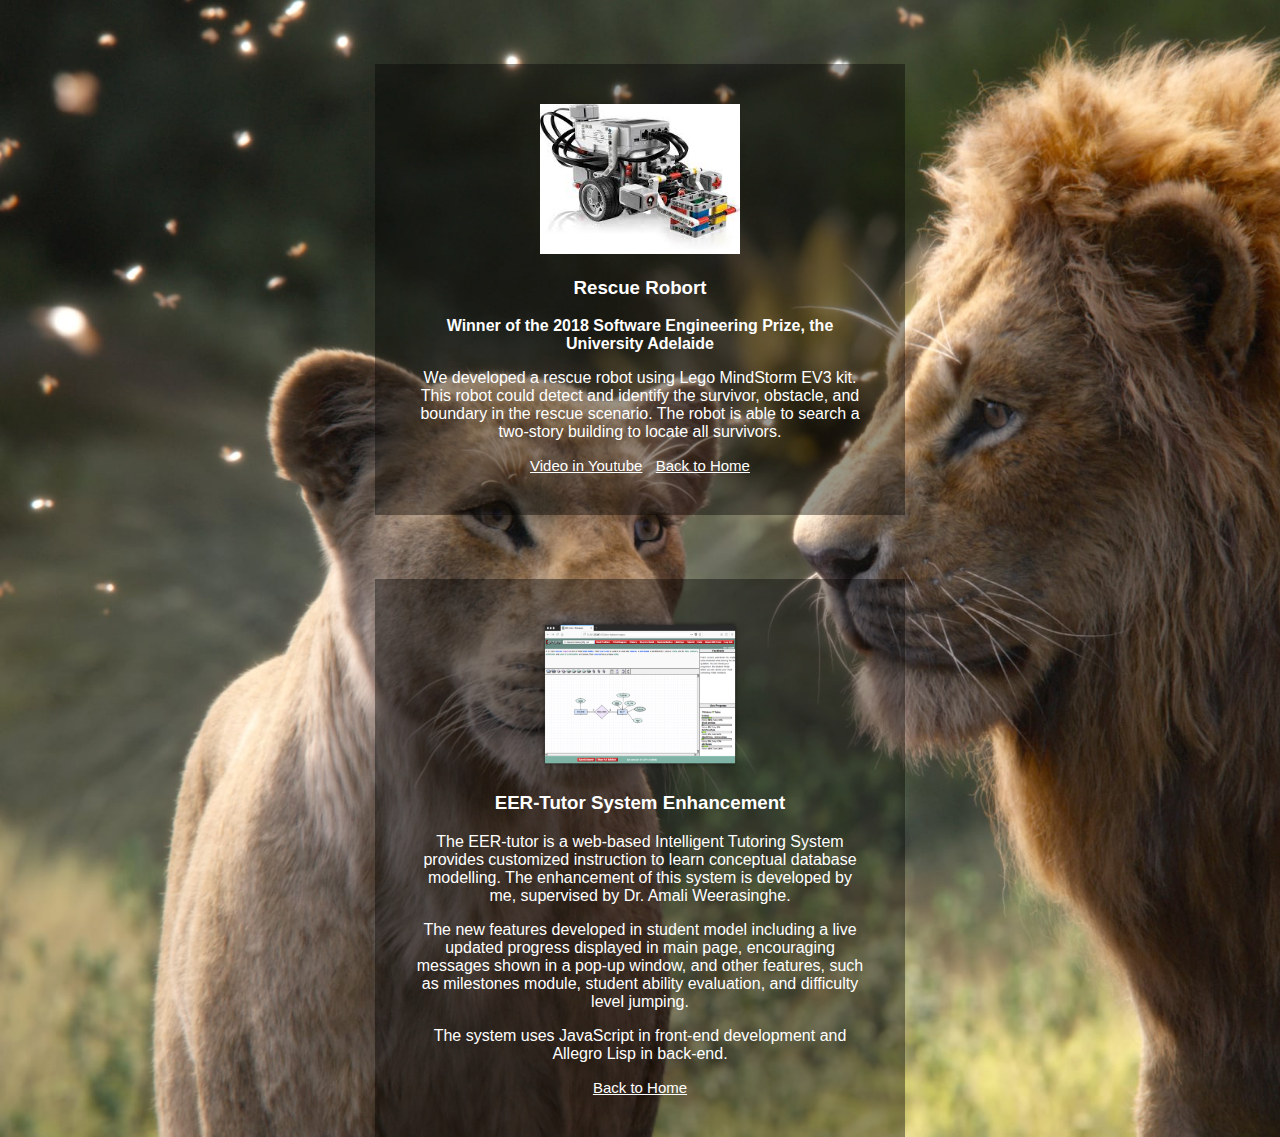
<file: project.html>
<!DOCTYPE html>
<html>
    <head>
            <meta charset="utf-8">
            <!-- <script src="https://use.fontawesome.com/d1341f9b7a.js"></script> -->
            <link rel="stylesheet" href="project_style.css">
            <title>Ruoxi's Project</title>
    </head>
    <body id="project">
        <!-- <h1>Ruoxi Sun</h1>
        <h5>Software Developer</h5> -->
        <div class="box">
            <img src="EV3.jpg" alt="" class="box-img">
            <h3>Rescue Robort</h3>
            <p><b>Winner of the 2018 Software Engineering Prize, the University Adelaide</b></p>
            <p>We developed a rescue robot using Lego MindStorm EV3 kit. This robot could detect and identify the survivor, obstacle, and boundary in the rescue scenario. The robot is able to search a two-story building to locate all survivors.</p>
            <a href="https://youtu.be/p5wBTP0hgq4" target="_blank">Video in Youtube</a>
            &nbsp;
            <a href="index.html">Back to Home</a>
        </div>
        <div class="box">
            <img src="EER.png" alt="" class="box-img">
            <h3>EER-Tutor System Enhancement</h3>
            <p>The EER-tutor is a web-based Intelligent Tutoring System provides customized instruction to learn conceptual database modelling. The enhancement of this system is developed by me, supervised by Dr. Amali Weerasinghe.</p>
            <p>The new features developed in student model including a live updated progress displayed in main page, encouraging messages shown in a pop-up window, and other features, such as milestones module, student ability evaluation, and difficulty level jumping.</p>
            <p>The system uses JavaScript in front-end development and Allegro Lisp in back-end.</p>
            <a href="index.html">Back to Home</a>
        </div>
    </body>
</html>
</file>
<file: project_style.css>
body{
    margin: 0;
    padding: 0;
    background: url(Lions.jpg) no-repeat;
    background-size: cover;
    font-family: Arial, Helvetica, sans-serif;
}

.box{
    width: 450px;
    background: rgba(0, 0, 0, 0.4);
    padding: 40px;
    text-align: center;
    margin: auto;
    margin-top: 5%;
    color: white;
}

.box-img{
    /* border-radius: 50%; */
    width: 200px;
    height: 150px;
}

.box a{
    color: white;
    font-size: 15px;
    text-decoration: underline;
}
</file>
